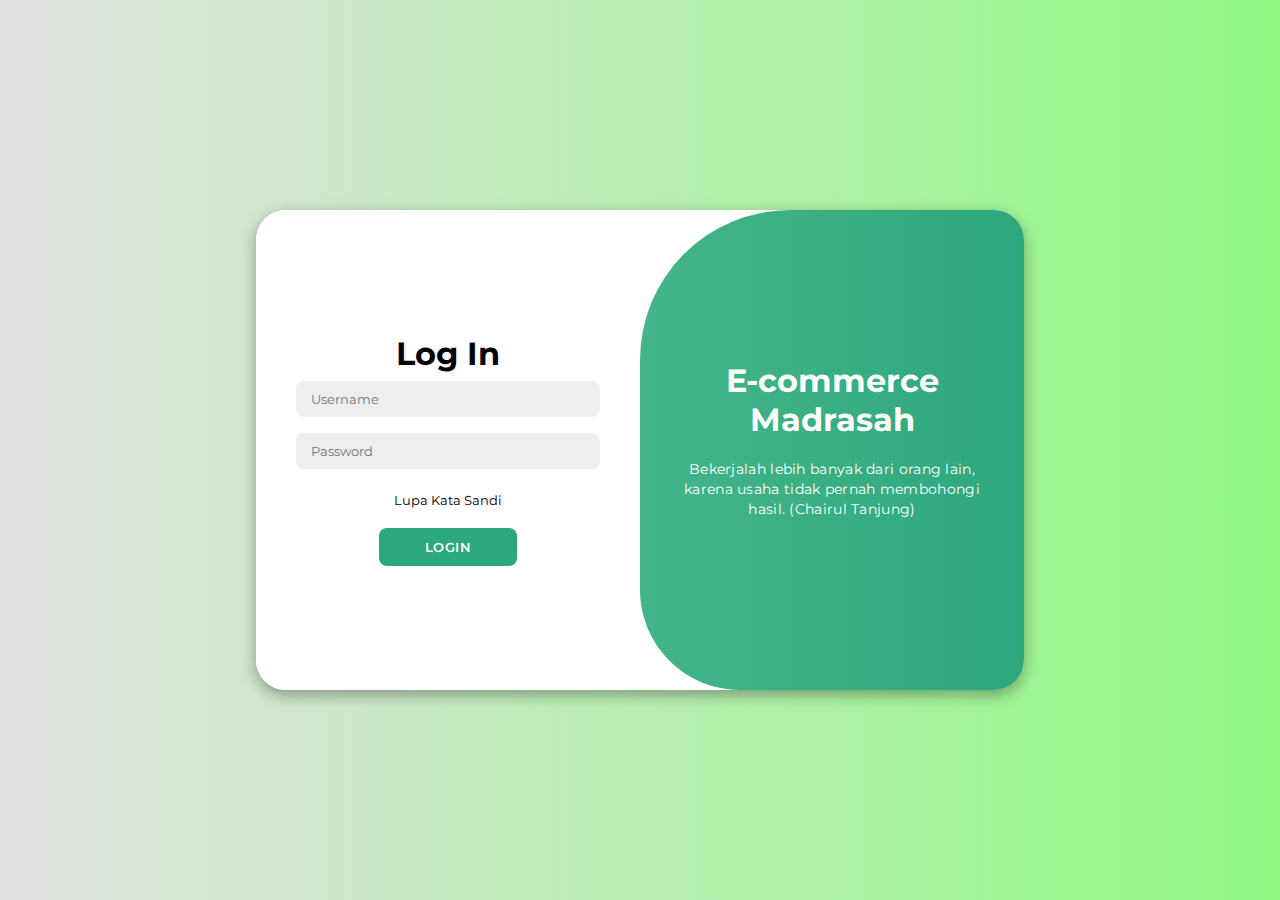
<file: loginn/index.html>
<!DOCTYPE html>
    <html lang="en">

    <head>
        <meta charset="UTF-8">
        <meta name="viewport" content="width=device-width, initial-scale=1.0">
        <link rel="stylesheet" href="https://cdnjs.cloudflare.com/ajax/libs/font-awesome/6.4.2/css/all.min.css">
        <link rel="stylesheet" href="style.css">
        <title>Login|Up</title>
    </head>

    <body>

        <div class="container" id="container">
            <div class="form-container sign-in">
                <form>
                    <h1>Log In</h1>
                    <input type="text" placeholder="Username">
                    <input type="password" placeholder="Password">
                    <a href="forgot.html">Lupa Kata Sandi </a>
                    <button><a href="/DashboardUP/dashboard.html">Login</a></button>
                </form>
            </div>
            <div class="toggle-container">
                <div class="toggle">
                    <div class="toggle-panel toggle-right">
                        <h1>E-commerce Madrasah</h1>
                        <p>Bekerjalah lebih banyak dari orang lain, karena usaha tidak pernah membohongi hasil. (Chairul Tanjung)</p>
                    </div>
                </div>
            </div>
        </div>

        <script src="script.js"></script>
    </body>

    </html>
</file>
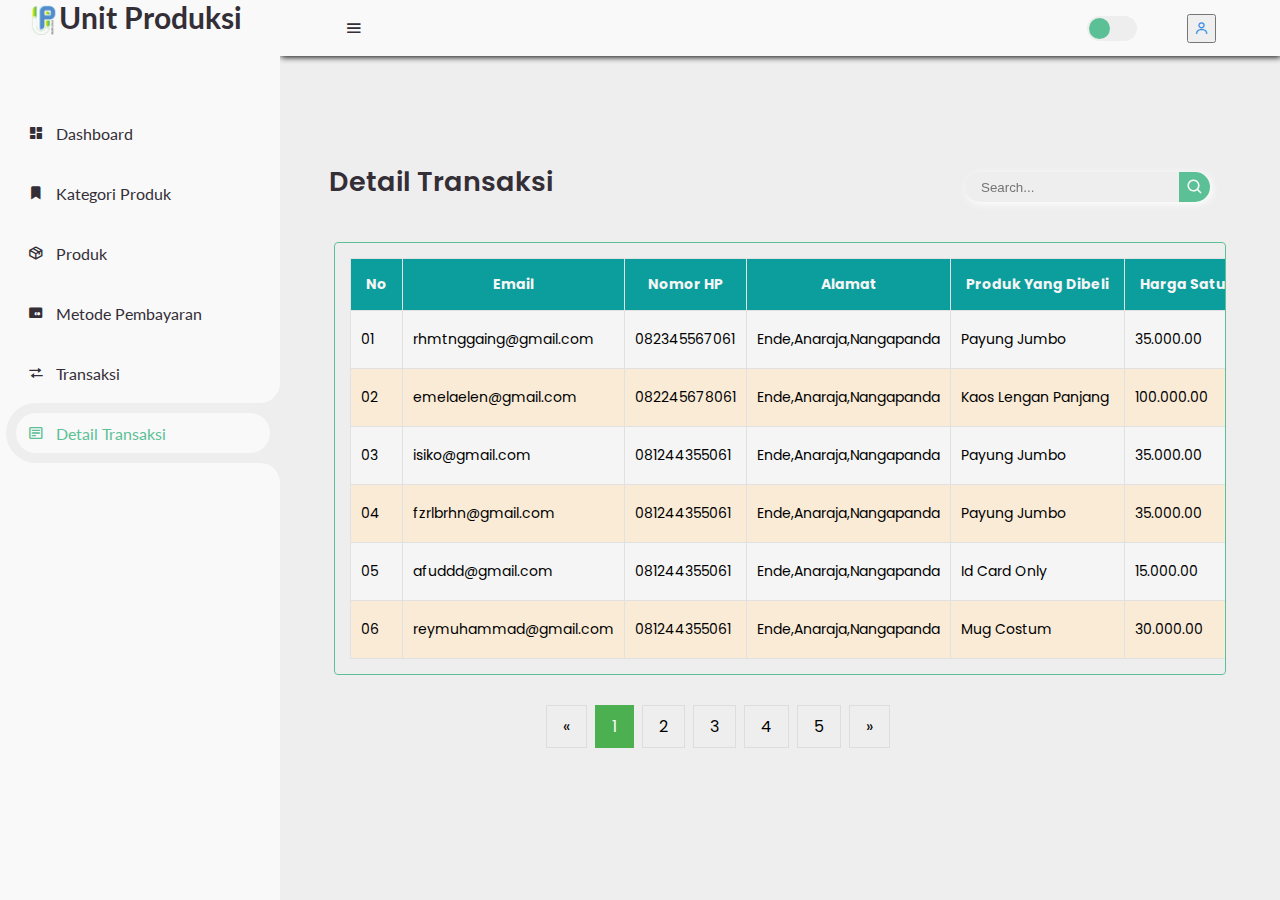
<file: detail/detail.html>
<!DOCTYPE html>
<html lang="en">
<head>
	<meta charset="UTF-8">
	<meta name="viewport" content="width=device-width, initial-scale=1.0">

	<!-- Boxicons -->
	<link href='https://unpkg.com/boxicons@2.0.9/css/boxicons.min.css' rel='stylesheet'>
	<!-- My CSS -->
	<link rel="stylesheet" href="detail.css">

	<title>Detail Transaksi</title>
</head>
<body>


	<!-- SIDEBAR -->
	<section id="sidebar">
		<a href="#" class="brand">
			<img src="/foto/Untitled-1-01-removebg-preview-removebg-preview.png" height="30px" width="30px" alt="">
			
			<span class="text">Unit Produksi</span>
		</a>
		<ul class="side-menu top">
			<li>
				<a href="/DashboardUP/dashboard.html">
					<i class='bx bxs-dashboard' ></i>
					<span class="text">Dashboard</span>
				</a>
			</li>
            <li>
				<a href="/kategori/kategori.html">
					<i class='bx bxs-bookmark-star'></i>
					<span class="text">Kategori Produk</span>
				</a>
			</li>
             <li>
				<a href="/Produk/produk.html">
					<i class='bx bx-package'></i>
					<span class="text">Produk</span>
				</a>
            </li>
			<li>
				<a href="/metode/metode.html">
					<i class='bx bxs-credit-card-alt'></i>
					<span class="text">Metode Pembayaran</span>
				</a>
			</li>
			   
                <li>                               
				<a href="/transaksi/transaksi.html">
					<i class='bx bx-transfer'></i>
                    <span class="text">Transaksi</span>
				</a>
            </li>
			
			<li class="active">                                  
				<a href="/detail/detail.html">
					<i class='bx bx-detail'></i>
                    <span class="text">Detail Transaksi</span>
				</a>
			</li>
		</ul>
	</section>
	<!-- SIDEBAR -->



	<!-- CONTENT -->
	<section id="content">
		<!-- NAVBAR -->
		<nav>
			<i class='bx bx-menu' ></i>
			
			<form action="#">
				<!-- <div class="form-input">
					<input type="search" placeholder="Search...">
					<button type="submit" class="search-btn"><i class='bx bx-search' ></i></button>
				</div> -->
			</form>
			<input type="checkbox" id="switch-mode" hidden>
			<label for="switch-mode" class="switch-mode"></label>
			
              
			 <!-- <div>
				<img src="/foto/profil.jpg" class="user-pic">
				<div class="sub-menu-wrap" >
					<div class="sub-menu">
						<div class="user-info">
							<img src="/foto/profil.jpg">
							<h1>Spider Man</h1>
						</div>
						<hr>
                       <div>
                        <a href="#" class="sub-menu-link"> 
							<i class='bx bx-user'></i>
							<p>Edite Profile</p>
							<span>></span>
						</a>


						<a href="#" class="sub-menu-link">
							<i class='bx bx-exit'></i>
							<p>Logout</p>
							<span>></span>
						</a>
                       </div>
				  </div>
			 </div>  -->
			 <div>

				<button class="profil-btn" id="myBtn">
					<i class='bx bx-user'></i>
					<!-- <h3>Profile</h3> -->
				</button>

			</div>
			  

<!-- The Modal -->
<div id="myModal" class="modal">

<!-- Modal content -->
<div class="modal-content">
<span class="close">&times;</span>
<i class='bx bxs-user'> <a href="/update/updateprofil.html">Edit Profil</a></i>
<i class='bx bxs-user-plus'> <a href="/DashboardUP/newadmin/new.html">New Admin</a></i>
<i class='bx bxs-log-in'> <a href="#">Logout</a></i>
</div>

</div>

<script>
// Get the modal
var modal = document.getElementById("myModal");

// Get the button that opens the modal
var btn = document.getElementById("myBtn");

// Get the <span> element that closes the modal
var span = document.getElementsByClassName("close")[0];

// When the user clicks the button, open the modal 
btn.onclick = function() {
modal.style.display = "block";
}

// When the user clicks on <span> (x), close the modal
span.onclick = function() {
modal.style.display = "none";
}

// When the user clicks anywhere outside of the modal, close it
window.onclick = function(event) {
if (event.target == modal) {
modal.style.display = "none";
}
}
</script>

		 </div> 

			
		  
		</nav>
		<!-- NAVBAR -->

		<!-- MAIN -->
		<main>
			<div class="head-title">
				<div class="left">
					<h1>Detail Transaksi</h1> 
				</div>
				
                <form action="#">
					<div class="form-input">
						<input type="search" placeholder="Search...">
						<button type="submit" class="search-btn"><i class='bx bx-search' ></i></button>
					</div>
				</form>


			</div>
			<div class="table-responsive">
				<table>
					<thead>
						<tr>
							<th>No</th>
							<th>Email</th>
							<th>Nomor HP</th>
							<th>Alamat</th>
							<th>Produk Yang Dibeli</th>
							<th>Harga Satuan</th>
							<th>Jumlah</th>
							<th>Metode Pembayaran</th>
							<th>Nomor Rekening</th>
							<th>Nama Pemilik Rekening</th>
							<th>Informasi Kartu Rekening</th>
							<th>Modul Konfirmasi</th>
							
						</tr>
					</thead>
					<tbody>
						<tr>
							<td>01</td>
							<td>rhmtnggaing@gmail.com</td>
							<td>082345567061</td>
							<td>Ende,Anaraja,Nangapanda</td>
							<td>Payung Jumbo</td>
							<td>35.000.00</td>
							<td>1 Pcs</td>
							<td>Bank BRI</td>
							<td>1234596626579</td>
							<td>Rahmat Nggaing</td>
							<td>
								<span class="action_btn">
									<br>
									<a href="#">Gagal</a>
								</span>
							</td>
							<td>
								<span class="action_btnn">
									<a href="#">Detail</a>
									<a href="#">Gagal</a>
								</span>
							</td>
							
						</tr>

						<tr>
							<td>02</td>
							<td>emelaelen@gmail.com</td>
							<td>082245678061</td>
							<td>Ende,Anaraja,Nangapanda</td>
							<td>Kaos Lengan Panjang</td>
							<td>100.000.00</td>
							<td>1 Pcs</td>
							<td>Bank BRI</td>
							<td>1234596626579</td>
							<td>Abi Likur</td>
							<td>
								<span class="action_btn">
									<a href="#">Sukses</a>	
								</span>
							</td>

							<td>
								<span class="action_bton">
									<a href="#">Detail</a>
									<a href="#">Sukses</a>
								</span>
							</td>
							
							</td>
						</tr>
                        
						<tr>
							<td>03</td>
							<td>isiko@gmail.com</td>
							<td>081244355061</td>
							<td>Ende,Anaraja,Nangapanda</td>
							<td>Payung Jumbo</td>
							<td>35.000.00</td>
							<td>1 Pcs</td>
							<td>Bank BRI</td>
							<td>1234596626579</td>
							<td>Ishak Isko</td>
							<td>
								<span class="action_btn">
									<br>
									<a href="#">Gagal</a>									
								</span>
							</td>

							<td>
								<span class="action_btnn">
									<a href="#">Detail</a>
									<a href="#">Gagal</a>
								</span>
							</td>
							
						</tr>
						<tr>
							<td>04</td>
							<td>fzrlbrhn@gmail.com</td>
							<td>081244355061</td>
							<td>Ende,Anaraja,Nangapanda</td>
							<td>Payung Jumbo</td>
							<td>35.000.00</td>
							<td>1 Pcs</td>
							<td>Bank BRI</td>
							<td>1234596626579</td>
							<td>Fazrul Burhan</td>
							<td>
								<span class="action_btn">
									<a href="#">Sukses</a>									
								</span>
							</td>

							<td>
								<span class="action_bton">
									<a href="#">Detail</a>
									<a href="#">Sukses</a>
								</span>
							</td>
							
						</tr>

						<tr>
							<td>05</td>
							<td>afuddd@gmail.com</td>
							<td>081244355061</td>
							<td>Ende,Anaraja,Nangapanda</td>
							<td>Id Card Only</td>
							<td>15.000.00</td>
							<td>1 Pcs</td>
							<td>Bank BRI</td>
							<td>1234596626579</td>
							<td>Al-Mahfud</td>
							<td>
								<span class="action_btn">
									<br>
									<a href="#">Gagal</a>								
								</span>
							</td>

							<td>
								<span class="action_btnn">
									<a href="#">Detail</a>
									<a href="#">Gagal</a>
								</span>
							</td>
							
						</tr>

						<tr>
							<td>06</td>
							<td>reymuhammad@gmail.com</td>
							<td>081244355061</td>
							<td>Ende,Anaraja,Nangapanda</td>
							<td>Mug Costum</td>
							<td>30.000.00</td>
							<td>5 Pcs</td>
							<td>Bank BRI</td>
							<td>1234596626579</td>
							<td>Mirza</td>
							<td>
								<span class="action_btn">
									<a href="#">Sukses</a>								
								</span>
							</td>
							
							<td>
								<span class="action_bton">
									<a href="#">Detail</a>
									<a href="#">Sukses</a>
								</span>
							</td>
							
						</tr>
						
					</tbody>
				</table>
				
			</div>
			
			</div>
			<div class="pagenation">
				<a href="#">&laquo;</a>
				<a href="#"class="active">1</a>
				<a href="#">2</a>
				<a href="#">3</a>
				<a href="#">4</a>
                <a href="#">5</a>
				<a href="#">&raquo;</a>
			</div>
		</main>
		<!-- MAIN -->
	</section>
	<!-- CONTENT -->
	  

	<script src="detail.js"></script>
	<!-- <script>
		let submenu = document.getElementById("sub-menu-wrap");
		function togglemenu(){
			submenu.classList.toggle("open-menu");
		}
	</script>	 -->
</body>
</html>
</file>
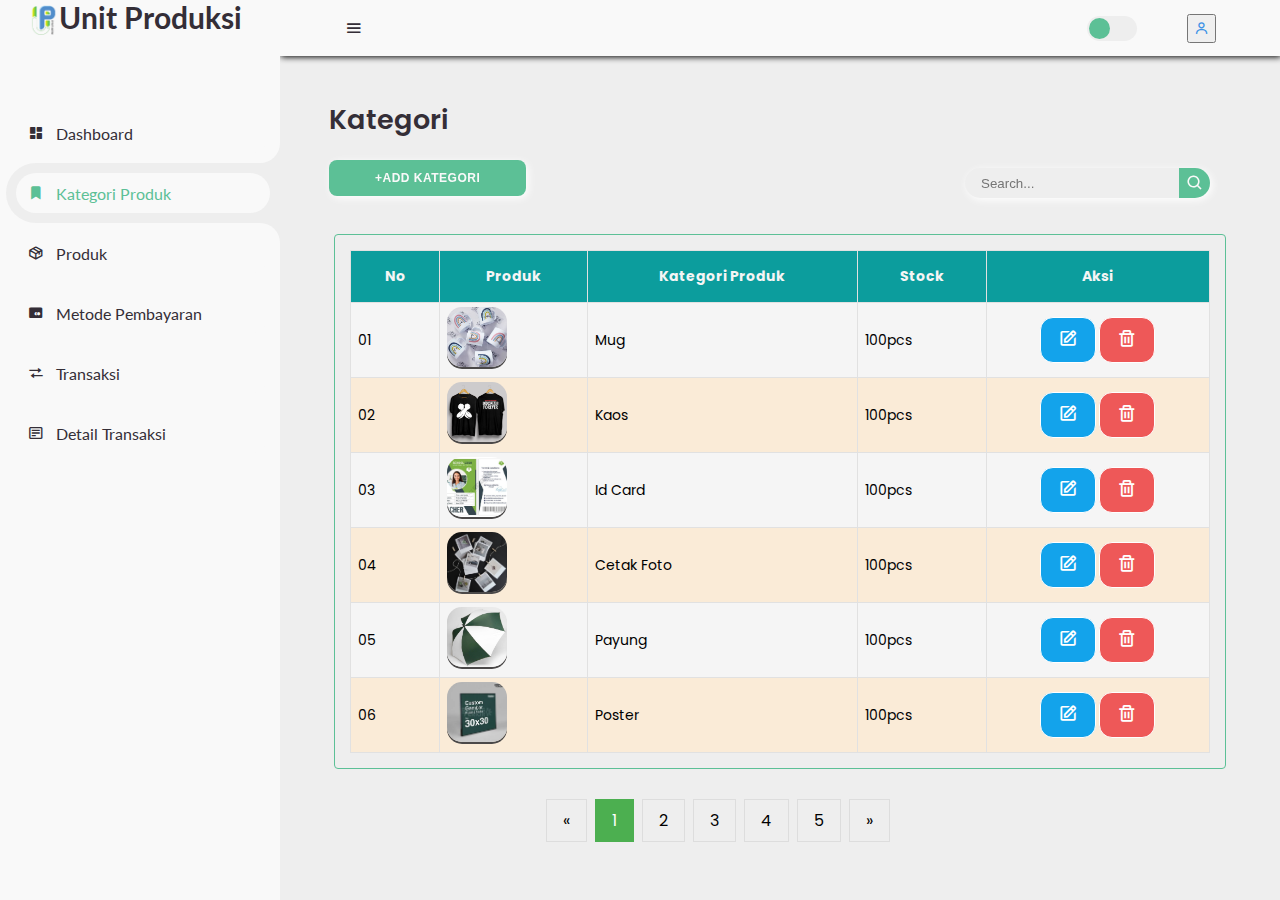
<file: kategori/kategori.html>
<!DOCTYPE html>
<html lang="en">
<head>
	<meta charset="UTF-8">
	<meta name="viewport" content="width=device-width, initial-scale=1.0">

	<!-- Boxicons -->
	<link href='https://unpkg.com/boxicons@2.0.9/css/boxicons.min.css' rel='stylesheet'>
	<!-- My CSS -->
	<link rel="stylesheet" href="kategori.css">

	<title>Kategori</title>
</head>
<body>


	<!-- SIDEBAR -->
	<section id="sidebar">
		<a href="#" class="brand">
			<img src="/foto/Untitled-1-01-removebg-preview-removebg-preview.png" height="30px" width="30px" alt="">
			
			<span class="text">Unit Produksi</span>
		</a>
		<ul class="side-menu top">
			<li>
				<a href="/DashboardUP/dashboard.html">
					<i class='bx bxs-dashboard' ></i>
					<span class="text">Dashboard</span>
				</a>
			</li>
			<li class="active">
				<a href="/kategori/kategori.html">
					<i class='bx bxs-bookmark-star'></i>
					<span class="text">Kategori Produk</span>
				</a>
			</li>
			<li>
				<a href="/Produk/produk.html">
					<i class='bx bx-package'></i>
					<span class="text">Produk</span>
				</a>
			</li>
			<li>
				<a href="/metode/metode.html">
					<i class='bx bxs-credit-card-alt'></i>
					<span class="text">Metode Pembayaran</span>
				</a>
			</li>
			<li>                                  
				<a href="/transaksi/transaksi.html">
					<i class='bx bx-transfer'></i>
                    <span class="text">Transaksi</span>
				</a>
			</li>
			<li>                                  
				<a href="/detail/detail.html">
					<i class='bx bx-detail'></i>
                    <span class="text">Detail Transaksi</span>
				</a>
			</li>
		</ul>
	</section>
	<!-- SIDEBAR -->



	<!-- CONTENT -->
	<section id="content">
		<!-- NAVBAR -->
		<nav>
			<i class='bx bx-menu' ></i>
			
			<form action="#">
				<!-- <div class="form-input">
					<input type="search" placeholder="Search...">
					<button type="submit" class="search-btn"><i class='bx bx-search' ></i></button>
				</div> -->
			</form>
			<input type="checkbox" id="switch-mode" hidden>
			<label for="switch-mode" class="switch-mode"></label>
			
              
			 <!-- <div>
				<img src="/foto/profil.jpg" class="user-pic">
				<div class="sub-menu-wrap" >
					<div class="sub-menu">
						<div class="user-info">
							<img src="/foto/profil.jpg">
							<h1>Spider Man</h1>
						</div>
						<hr>
                       <div>
                        <a href="#" class="sub-menu-link"> 
							<i class='bx bx-user'></i>
							<p>Edite Profile</p>
							<span>></span>
						</a>


						<a href="#" class="sub-menu-link">
							<i class='bx bx-exit'></i>
							<p>Logout</p>
							<span>></span>
						</a>
                       </div>
				  </div>
			 </div>  -->
			 <div>

				<button class="profil-btn" id="myBtn">
					<i class='bx bx-user'></i>
					<!-- <h3>Profile</h3> -->
				</button>

			</div>
			  

<!-- The Modal -->
<div id="myModal" class="modal">

<!-- Modal content -->
<div class="modal-content">
<span class="close">&times;</span>
<i class='bx bxs-user'> <a href="/update/updateprofil.html">Edit Profil</a></i>
<i class='bx bxs-user-plus'> <a href="/newadmin/new.html">New Admin</a></i>
<i class='bx bxs-log-in'> <a href="#">Logout</a></i>
</div>

</div>

<script>
// Get the modal
var modal = document.getElementById("myModal");

// Get the button that opens the modal
var btn = document.getElementById("myBtn");

// Get the <span> element that closes the modal
var span = document.getElementsByClassName("close")[0];

// When the user clicks the button, open the modal 
btn.onclick = function() {
modal.style.display = "block";
}

// When the user clicks on <span> (x), close the modal
span.onclick = function() {
modal.style.display = "none";
}

// When the user clicks anywhere outside of the modal, close it
window.onclick = function(event) {
if (event.target == modal) {
modal.style.display = "none";
}
}
</script>

		 </div> 

			
		  
		</nav>
		<!-- NAVBAR -->

		<!-- MAIN -->
		<main>
			
			<div class="head-title">
				<div class="left">
					<h1>Kategori</h1>
					<ul class="breadcrumb">
						<li>
							<!-- <a class="active" href="#">+Add Kategori</a> -->
							 <button><a href="#">+Add Kategori</a></button>
						</li>
					</ul>
				</div>
				
				<form action="#">
					<div class="form-input">
						<input type="search" placeholder="Search...">
						<button type="submit" class="search-btn"><i class='bx bx-search' ></i></button>
					</div>
				</form>
				
			</div>

			<div class="table-responsive">
				<table>
					<thead>
						<tr>
							<th>No</th>
							<th>Produk</th>
							<th>Kategori Produk</th>
							<th>Stock</th>
							<th>Aksi</th>
						</tr>
					</thead>
					<tbody>
						<tr>
							<td>01</td>
							<td><img src="/foto/mug.jpg" alt=""></td>
							<td>Mug</td>
							<td>100pcs</td>
							<td>
								<span class="action_btn">
									<a href="#"><i class='bx bx-edit'></i></a>
									<a href="#"><i class='bx bx-trash' ></i></a>
								</span>
							</td>
						</tr>

						<tr>
							<td>02</td>
							<td><img src="/foto/kaos.jpg" alt=""></td>
							<td>Kaos</td>
							<td>100pcs</td>
							<td>
								<span class="action_btn">
									<a href="#"><i class='bx bx-edit'></i></a>
									<a href="#"><i class='bx bx-trash' ></i></a>
								</span>
							</td>
						</tr>

						<tr>
							<td>03</td>
							<td><img src="/foto/id.jpg" alt=""></td>
							<td>Id Card</td>
							<td>100pcs</td>
							<td>
								<span class="action_btn">
									<a href="#"><i class='bx bx-edit'></i></a>
									<a href="#"><i class='bx bx-trash' ></i></a>
								</span>
							</td>
						</tr>
                        
						<tr>
							<td>04</td>
							<td><img src="/foto/cetak.jpg" alt=""></td>
							<td>Cetak Foto</td>
							<td>100pcs</td>
							<td>
								<span class="action_btn">
									<a href="#"><i class='bx bx-edit'></i></a>
									<a href="#"><i class='bx bx-trash' ></i></a>
								</span>
							</td>
						</tr>

						<tr>
							<td>05</td>
							<td><img src="/foto/payung.jpg" alt=""></td>
							<td>Payung</td>
							<td>100pcs</td>
							<td>
								<span class="action_btn">
									<a href="#"><i class='bx bx-edit'></i></a>
									<a href="#"><i class='bx bx-trash' ></i></a>
								</span>
							</td>
						</tr>

						<tr>
							<td>06</td>
							<td><img src="/foto/poster.jpg" alt=""></td>
							<td>Poster</td>
							<td>100pcs</td>
							<td>
								<span class="action_btn">
									<a href="#"><i class='bx bx-edit'></i></a>
									<a href="#"><i class='bx bx-trash' ></i></a>
								</span>
							</td>
						</tr>

						
					</tbody>
				</table>
			</div>

			

	  
				</div>
			</div>
			<div class="pagenation">
				<a href="#">&laquo;</a>
				<a href="#"class="active">1</a>
				<a href="#">2</a>
				<a href="#">3</a>
				<a href="#">4</a>
                <a href="#">5</a>
				<a href="#">&raquo;</a>
			</div>
		</main>
		<!-- MAIN -->
	</section>
	<!-- CONTENT -->
	  

	<script src="kategori.js"></script>
	
</body>
</html>
</file>
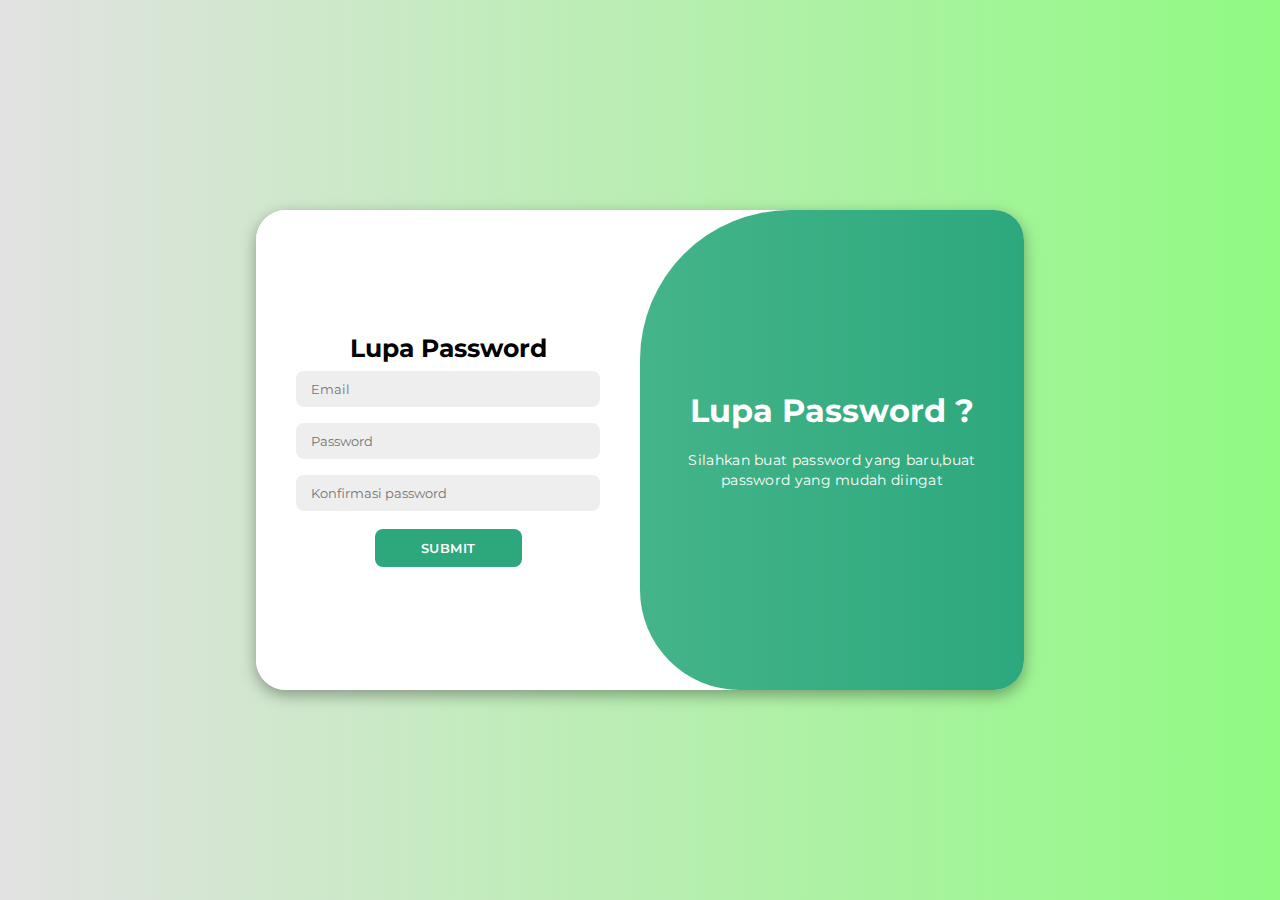
<file: loginn/forgot.html>
<!DOCTYPE html>
<html lang="en">
<head>
    <meta charset="UTF-8">
    <meta name="viewport" content="width=device-width, initial-scale=1.0">
    <link rel="stylesheet" href="forgot.css">
    <title>Lupa Password ?</title>
</head>
<body>
    <div class="container" id="container">
        <div class="form-container sign-in">
            <form>
                <h1>Lupa Password</h1>
                <input type="text" placeholder="Email">
                <input type="password" placeholder="Password">
                <input type="password" placeholder="Konfirmasi password">
                <button> <a href="/DashboardUP/dashboard.html">SUBMIT</a></button>
            </form>
        </div>
        <div class="toggle-container">
            <div class="toggle">   
                <div class="toggle-panel toggle-right">
                    <h1>Lupa Password ?</h1>
                    <p>Silahkan buat password yang baru,buat password yang mudah diingat</p>
                </div>
            </div>
        </div>
    </div>

</body>
</html>
</file>
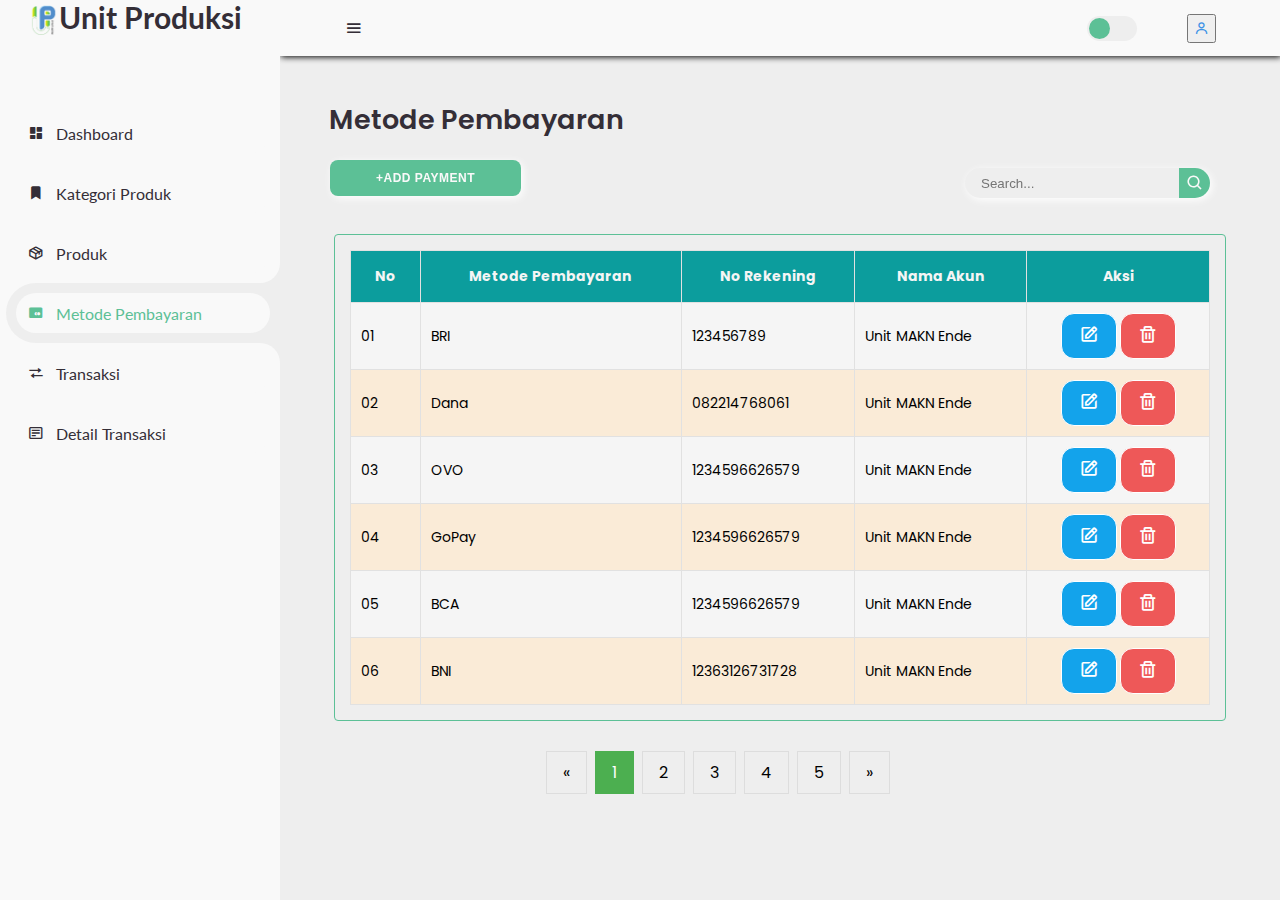
<file: metode/metode.html>
<!DOCTYPE html>
<html lang="en">
<head>
	<meta charset="UTF-8">
	<meta name="viewport" content="width=device-width, initial-scale=1.0">

	<!-- Boxicons -->
	<link href='https://unpkg.com/boxicons@2.0.9/css/boxicons.min.css' rel='stylesheet'>
	<!-- My CSS -->
	<link rel="stylesheet" href="metode.css">

	<title>Metode</title>
</head>
<body>


	<!-- SIDEBAR -->
	<section id="sidebar">
		<a href="#" class="brand">
			<img src="/foto/Untitled-1-01-removebg-preview-removebg-preview.png" height="30px" width="30px" alt="">
			
			<span class="text">Unit Produksi</span>
		</a>
		<ul class="side-menu top">
			<li>
				<a href="/DashboardUP/dashboard.html">
					<i class='bx bxs-dashboard' ></i>
					<span class="text">Dashboard</span>
				</a>
			</li>
            <li>
				<a href="/kategori/kategori.html">
					<i class='bx bxs-bookmark-star'></i>
					<span class="text">Kategori Produk</span>
				</a>
			</li>
            <li>
				<a href="/Produk/produk.html">
					<i class='bx bx-package'></i>
					<span class="text">Produk</span>
				</a>
            </li>
                <li class="active">
				<a href="/metode/metode.html">
					<i class='bx bxs-credit-card-alt'></i>
					<span class="text">Metode Pembayaran</span>
				</a>
                </li>
			<li>                                  
				<a href="/transaksi/transaksi.html">
					<i class='bx bx-transfer'></i>
                    <span class="text">Transaksi</span>
				</a>
			</li>
			<li>                                  
				<a href="/detail/detail.html">
					<i class='bx bx-detail'></i>
                    <span class="text">Detail Transaksi</span>
				</a>
			</li>
		</ul>
	</section>
	<!-- SIDEBAR -->



	<!-- CONTENT -->
	<section id="content">
		<!-- NAVBAR -->
		<nav>
			<i class='bx bx-menu' ></i>
			
			<form action="#">
				<!-- <div class="form-input">
					<input type="search" placeholder="Search...">
					<button type="submit" class="search-btn"><i class='bx bx-search' ></i></button>
				</div> -->
			</form>
			<input type="checkbox" id="switch-mode" hidden>
			<label for="switch-mode" class="switch-mode"></label>
			
              
			 <!-- <div>
				<img src="/foto/profil.jpg" class="user-pic">
				<div class="sub-menu-wrap" >
					<div class="sub-menu">
						<div class="user-info">
							<img src="/foto/profil.jpg">
							<h1>Spider Man</h1>
						</div>
						<hr>
                       <div>
                        <a href="#" class="sub-menu-link"> 
							<i class='bx bx-user'></i>
							<p>Edite Profile</p>
							<span>></span>
						</a>


						<a href="#" class="sub-menu-link">
							<i class='bx bx-exit'></i>
							<p>Logout</p>
							<span>></span>
						</a>
                       </div>
				  </div>
			 </div>  -->

			 <div>

				<button class="profil-btn" id="myBtn">
					<i class='bx bx-user'></i>
					<!-- <h3>Profile</h3> -->
				</button>

			</div>
			  

<!-- The Modal -->
<div id="myModal" class="modal">

<!-- Modal content -->
<div class="modal-content">
<span class="close">&times;</span>
<i class='bx bxs-user'> <a href="/update/updateprofil.html">Edit Profil</a></i>
<i class='bx bxs-user-plus'> <a href="/DashboardUP/newadmin/new.html">New Admin</a></i>
<i class='bx bxs-log-in'> <a href="#">Logout</a></i>
</div>

</div>

<script>
// Get the modal
var modal = document.getElementById("myModal");

// Get the button that opens the modal
var btn = document.getElementById("myBtn");

// Get the <span> element that closes the modal
var span = document.getElementsByClassName("close")[0];

// When the user clicks the button, open the modal 
btn.onclick = function() {
modal.style.display = "block";
}

// When the user clicks on <span> (x), close the modal
span.onclick = function() {
modal.style.display = "none";
}

// When the user clicks anywhere outside of the modal, close it
window.onclick = function(event) {
if (event.target == modal) {
modal.style.display = "none";
}
}
</script>

		 </div> 


			
		  
		</nav>
		<!-- NAVBAR -->

		<!-- MAIN -->
		<main>
			<div class="head-title">
				<div class="left">
					<h1>Metode Pembayaran</h1>
					<ul class="breadcrumb">
						<li>
							<li>
								 <button><a href="#">+Add Payment</a></button>
							</li>
						</li>
					</ul>
				</div>
				
                <form action="#">
					<div class="form-input">
						<input type="search" placeholder="Search...">
						<button type="submit" class="search-btn"><i class='bx bx-search' ></i></button>
					</div>
				</form>


			</div>
			<div class="table-responsive">
				<table>
					<thead>
						<tr>
							<th>No</th>
							<th>Metode Pembayaran</th>
							<th>No Rekening</th>
							<th>Nama Akun</th>
							<th>Aksi</th>
						</tr>
					</thead>
					<tbody>
						<tr>
							<td>01</td>
							<td>BRI</td>
							<td>123456789</td>
							<td>Unit MAKN Ende</td>
							<td>
								<span class="action_btn">
									<a href="#"><i class='bx bx-edit'></i></a>
									<a href="#"><i class='bx bx-trash' ></i></a>
								</span>
							</td>
						</tr>

						<tr>
							<td>02</td>
							<td>Dana</td>
							<td>082214768061</td>
							<td>Unit MAKN Ende</td>
							<td>
								<span class="action_btn">
									<a href="#"><i class='bx bx-edit'></i></a>
									<a href="#"><i class='bx bx-trash' ></i></a>
								</span>
							</td>
						</tr>

						<tr>
							<td>03</td>
							<td>OVO</td>
							<td>1234596626579</td>
							<td>Unit MAKN Ende</td>
							<td>
								<span class="action_btn">
									<a href="#"><i class='bx bx-edit'></i></a>
									<a href="#"><i class='bx bx-trash' ></i></a>
								</span>
							</td>
						</tr>
                        
						<tr>
							<td>04</td>
							<td>GoPay</td>
							<td>1234596626579</td>
							<td>Unit MAKN Ende</td>
							<td>
								<span class="action_btn">
									<a href="#"><i class='bx bx-edit'></i></a>
									<a href="#"><i class='bx bx-trash' ></i></a>
								</span>
							</td>
						</tr>

						<tr>
							<td>05</td>
							<td>BCA</td>
							<td>1234596626579</td>
							<td>Unit MAKN Ende</td>
							<td>
								<span class="action_btn">
									<a href="#"><i class='bx bx-edit'></i></a>
									<a href="#"><i class='bx bx-trash' ></i></a>
								</span>
							</td>
						</tr>

						<tr>
							<td>06</td>
							<td>BNI</td>
							<td>12363126731728</td>
							<td>Unit MAKN Ende</td>
							<td>
								<span class="action_btn">
									<a href="#"><i class='bx bx-edit'></i></a>
									<a href="#"><i class='bx bx-trash' ></i></a>
								</span>
							</td>
						</tr>

						
					</tbody>
				</table>
			</div>
			
			</div>
			<div class="pagenation">
				<a href="#">&laquo;</a>
				<a href="#"class="active">1</a>
				<a href="#">2</a>
				<a href="#">3</a>
				<a href="#">4</a>
                <a href="#">5</a>
				<a href="#">&raquo;</a>
			</div>
		</main>
		<!-- MAIN -->
	</section>
	<!-- CONTENT -->
	  

	<script src="metode.js"></script>
	<!-- <script>
		let submenu = document.getElementById("sub-menu-wrap");
		function togglemenu(){
			submenu.classList.toggle("open-menu");
		}
	</script>	 -->
</body>
</html>
</file>
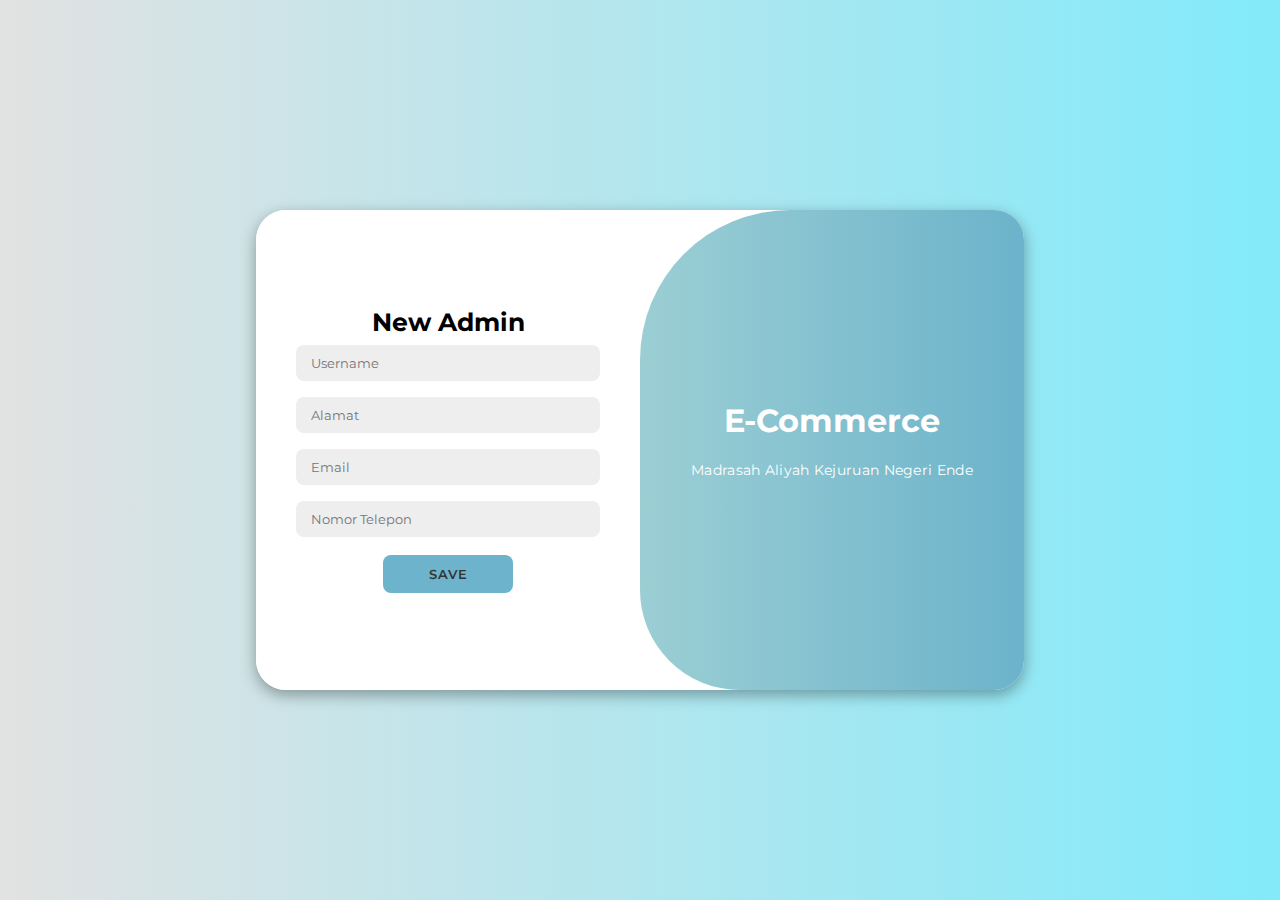
<file: newadmin/new.html>
<!DOCTYPE html>
<html lang="en">
<head>
    <meta charset="UTF-8">
    <meta name="viewport" content="width=device-width, initial-scale=1.0">
    <link rel="stylesheet" href="new.css">
    <title>New | Admin</title>
</head>
<body>
    <div class="container" id="container">
        <div class="form-container sign-in">
            <form>
                <h1>New Admin</h1>
                <input type="text" placeholder="Username">
                <input type="addres" placeholder="Alamat">
                <input type="email" placeholder="Email">
                <input type="text" placeholder="Nomor Telepon">
                <button> <a href="/DashboardUP/dashboard.html">Save</a></button>
            </form>
        </div>
        <div class="toggle-container">
            <div class="toggle">   
                <div class="toggle-panel toggle-right">
                    <h1>E-Commerce</h1>
                    <p>Madrasah Aliyah Kejuruan Negeri Ende</p>
                </div>
            </div>
        </div>
    </div>

</body>
</html>
</file>
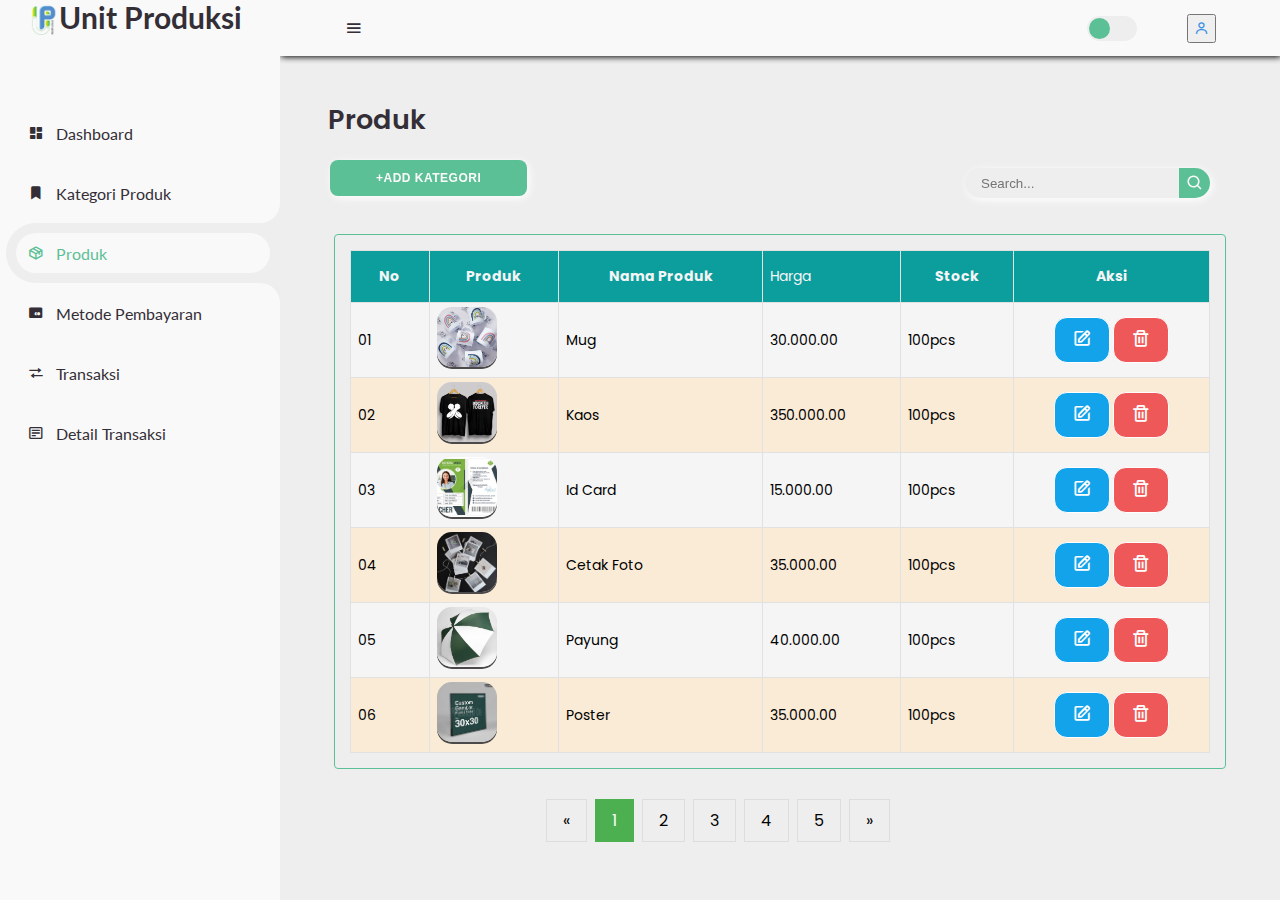
<file: Produk/produk.html>
<!DOCTYPE html>
<html lang="en">
<head>
	<meta charset="UTF-8">
	<meta name="viewport" content="width=device-width, initial-scale=1.0">

	<!-- Boxicons -->
	<link href='https://unpkg.com/boxicons@2.0.9/css/boxicons.min.css' rel='stylesheet'>
	<!-- My CSS -->
	<link rel="stylesheet" href="produk.css">

	<title>Produk</title>
</head>
<body>


	<!-- SIDEBAR -->
	<section id="sidebar">
		<a href="#" class="brand">
			<img src="/foto/Untitled-1-01-removebg-preview-removebg-preview.png" height="30px" width="30px" alt="">
			
			<span class="text">Unit Produksi</span>
		</a>
		<ul class="side-menu top">
			<li>
				<a href="/DashboardUP/dashboard.html">
					<i class='bx bxs-dashboard' ></i>
					<span class="text">Dashboard</span>
				</a>
			</li>
            <li>
				<a href="/kategori/kategori.html">
					<i class='bx bxs-bookmark-star'></i>
					<span class="text">Kategori Produk</span>
				</a>
			</li>
            <li class="active">
				<a href="/Produk/produk.html">
					<i class='bx bx-package'></i>
					<span class="text">Produk</span>
				</a>
            </li>
			<li>
				<a href="/metode/metode.html">
					<i class='bx bxs-credit-card-alt'></i>
					<span class="text">Metode Pembayaran</span>
				</a>
			</li>
			<li>                                  
				<a href="/transaksi/transaksi.html">
					<i class='bx bx-transfer'></i>
                    <span class="text">Transaksi</span>
				</a>
			</li>
			<li>                                  
				<a href="/detail/detail.html">
					<i class='bx bx-detail'></i>
                    <span class="text">Detail Transaksi</span>
				</a>
			</li>
		</ul>
	</section>
	<!-- SIDEBAR -->



	<!-- CONTENT -->
	<section id="content">
		<!-- NAVBAR -->
		<nav>
			<i class='bx bx-menu' ></i>
			
			<form action="#">
				<!-- <div class="form-input">
					<input type="search" placeholder="Search...">
					<button type="submit" class="search-btn"><i class='bx bx-search' ></i></button>
				</div> -->
			</form>
			<input type="checkbox" id="switch-mode" hidden>
			<label for="switch-mode" class="switch-mode"></label>
			
			 <div>

				<button class="profil-btn" id="myBtn">
					<i class='bx bx-user'></i>
					<!-- <h3>Profile</h3> -->
				</button>

			</div>
			  

<!-- The Modal -->
<div id="myModal" class="modal">

<!-- Modal content -->
<div class="modal-content">
<span class="close">&times;</span>
<i class='bx bxs-user'> <a href="/update/updateprofil.html">Edit Profil</a></i>
<i class='bx bxs-user-plus'> <a href="/DashboardUP/newadmin/new.html">New Admin</a></i>
<i class='bx bxs-log-in'> <a href="#">Logout</a></i>
</div>

</div>

<script>
// Get the modal
var modal = document.getElementById("myModal");

// Get the button that opens the modal
var btn = document.getElementById("myBtn");

// Get the <span> element that closes the modal
var span = document.getElementsByClassName("close")[0];

// When the user clicks the button, open the modal 
btn.onclick = function() {
modal.style.display = "block";
}

// When the user clicks on <span> (x), close the modal
span.onclick = function() {
modal.style.display = "none";
}

// When the user clicks anywhere outside of the modal, close it
window.onclick = function(event) {
if (event.target == modal) {
modal.style.display = "none";
}
}
</script>

		 </div> 

			
		  
		</nav>
		<!-- NAVBAR -->

		<!-- MAIN -->
		<main>
			<div class="head-title">
				<div class="left">
					<h1>Produk</h1>
					<ul class="breadcrumb">
						<li>
							<li>
								 <button><a href="#">+Add Kategori</a></button>
							</li>
						</li>
					</ul>
				</div>
				
                <form action="#">
					<div class="form-input">
						<input type="search" placeholder="Search...">
						<button type="submit" class="search-btn"><i class='bx bx-search' ></i></button>
					</div>
				</form>


			</div>
			<div class="table-responsive">
				<table>
					<thead>
						<tr>
							<th>No</th>
							<th>Produk</th>
							<th>Nama Produk</th>
							<td>Harga</td>
							<th>Stock</th>
							<th>Aksi</th>
						</tr>
					</thead>
					<tbody>
						<tr>
							<td>01</td>
							<td><img src="/foto/mug.jpg" alt=""></td>
							<td>Mug</td>
							<td> 30.000.00</td>
							<td>100pcs</td>
							<td>
								<span class="action_btn">
									<a href="#"><i class='bx bx-edit'></i></a>
									<a href="#"><i class='bx bx-trash' ></i></a>
								</span>
							</td>
						</tr>

						<tr>
							<td>02</td>
							<td><img src="/foto/kaos.jpg" alt=""></td>
							<td>Kaos</td>
							<td>350.000.00</td>
							<td>100pcs</td>
							<td>
								<span class="action_btn">
									<a href="#"><i class='bx bx-edit'></i></a>
									<a href="#"><i class='bx bx-trash' ></i></a>
								</span>
							</td>
						</tr>

						<tr>
							<td>03</td>
							<td><img src="/foto/id.jpg" alt=""></td>
							<td>Id Card</td>
							<td>15.000.00</td>
							<td>100pcs</td>
							<td>
								<span class="action_btn">
									<a href="#"><i class='bx bx-edit'></i></a>
									<a href="#"><i class='bx bx-trash' ></i></a>
								</span>
							</td>
						</tr>
                        
						<tr>
							<td>04</td>
							<td><img src="/foto/cetak.jpg" alt=""></td>
							<td>Cetak Foto</td>
							<td>35.000.00</td>
							<td>100pcs</td>
							<td>
								<span class="action_btn">
									<a href="#"><i class='bx bx-edit'></i></a>
									<a href="#"><i class='bx bx-trash' ></i></a>
								</span>
							</td>
						</tr>

						<tr>
							<td>05</td>
							<td><img src="/foto/payung.jpg" alt=""></td>
							<td>Payung</td>
							<td>40.000.00</td>
							<td>100pcs</td>
							<td>
								<span class="action_btn">
									<a href="#"><i class='bx bx-edit'></i></a>
									<a href="#"><i class='bx bx-trash' ></i></a>
								</span>
							</td>
						</tr>

						<tr>
							<td>06</td>
							<td><img src="/foto/poster.jpg" alt=""></td>
							<td>Poster</td>
							<td>35.000.00</td>
							<td>100pcs</td>
							<td>
								<span class="action_btn">
									<a href="#"><i class='bx bx-edit'></i></a>
									<a href="#"><i class='bx bx-trash' ></i></a>
								</span>
							</td>
						</tr>

						
					</tbody>
				</table>
			</div>
			
			</div>
			<div class="pagination">
				<a href="#">&laquo;</a>
				<a href="#"class="active">1</a>
				<a href="#">2</a>
				<a href="#">3</a>
				<a href="#">4</a>
                <a href="#">5</a>
				<a href="#">&raquo;</a>
			</div>
		</main>
		<!-- MAIN -->
	</section>
	<!-- CONTENT -->
	  

	<script src="produk.js"></script>
	<!-- <script>
		let submenu = document.getElementById("sub-menu-wrap");
		function togglemenu(){
			submenu.classList.toggle("open-menu");
		}
	</script>	 -->
</body>
</html>
</file>
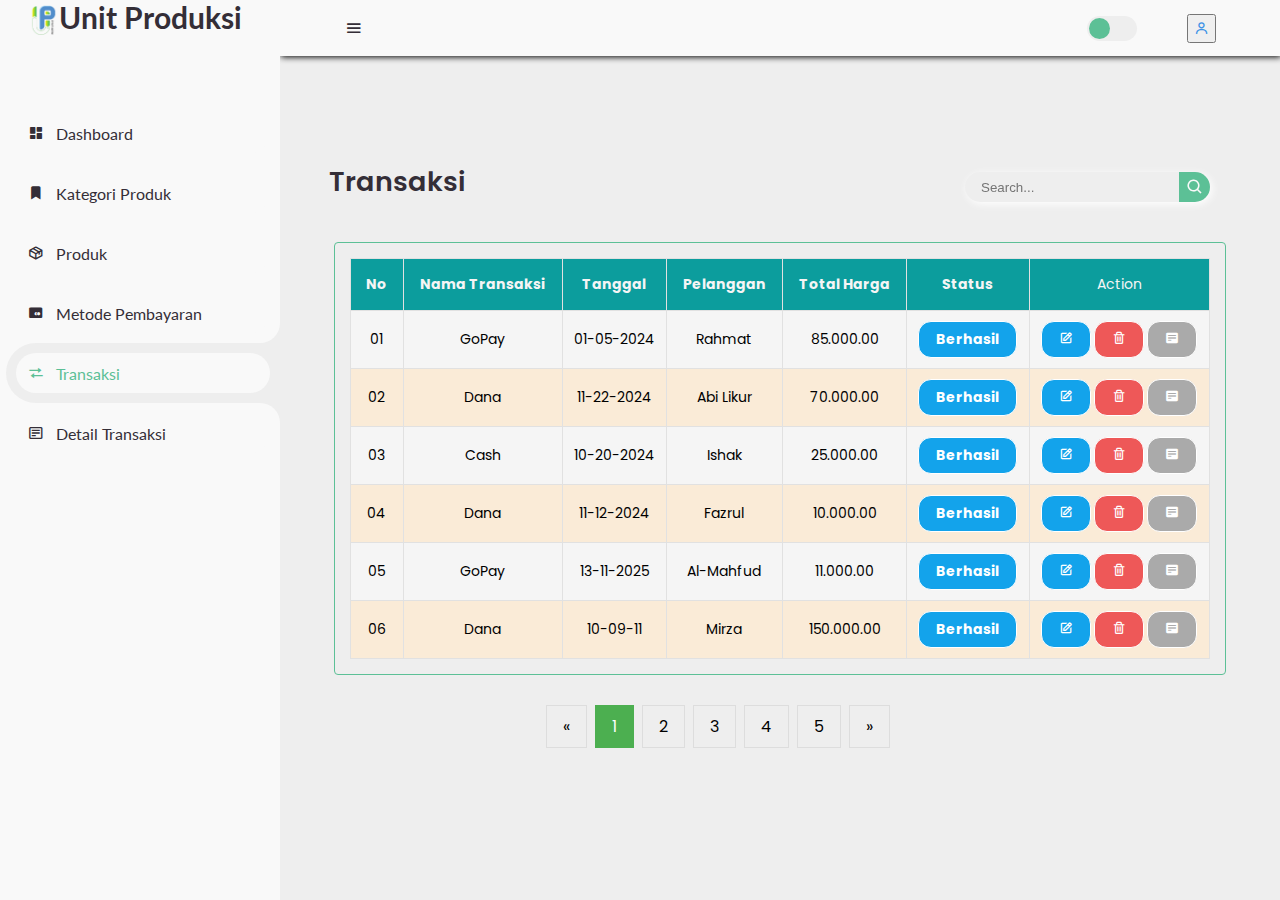
<file: transaksi/transaksi.html>
<!DOCTYPE html>
<html lang="en">
<head>
	<meta charset="UTF-8">
	<meta name="viewport" content="width=device-width, initial-scale=1.0">

	<!-- Boxicons -->
	<link href='https://unpkg.com/boxicons@2.0.9/css/boxicons.min.css' rel='stylesheet'>
	<!-- My CSS -->
	<link rel="stylesheet" href="transaksi.css">

	<title>Transaksi</title>
</head>
<body>


	<!-- SIDEBAR -->
	<section id="sidebar">
		<a href="#" class="brand">
			<img src="/foto/Untitled-1-01-removebg-preview-removebg-preview.png" height="30px" width="30px" alt="">
			
			<span class="text">Unit Produksi</span>
		</a>
		<ul class="side-menu top">
			<li>
				<a href="/DashboardUP/dashboard.html">
					<i class='bx bxs-dashboard' ></i>
					<span class="text">Dashboard</span>
				</a>
			</li>
            <li>
				<a href="/kategori/kategori.html">
					<i class='bx bxs-bookmark-star'></i>
					<span class="text">Kategori Produk</span>
				</a>
			</li>
             <li>
				<a href="/Produk/produk.html">
					<i class='bx bx-package'></i>
					<span class="text">Produk</span>
				</a>
            </li>
			<li>
				<a href="/metode/metode.html">
					<i class='bx bxs-credit-card-alt'></i>
					<span class="text">Metode Pembayaran</span>
				</a>
			</li>
			   
                <li class="active">                               
				<a href="/transaksi/transaksi.html">
					<i class='bx bx-transfer'></i>
                    <span class="text">Transaksi</span>
				</a>
            </li>
			
			<li>                                  
				<a href="/detail/detail.html">
					<i class='bx bx-detail'></i>
                    <span class="text">Detail Transaksi</span>
				</a>
			</li>
		</ul>
	</section>
	<!-- SIDEBAR -->



	<!-- CONTENT -->
	<section id="content">
		<!-- NAVBAR -->
		<nav>
			<i class='bx bx-menu' ></i>
			
			<form action="#">
				
			</form>
			<input type="checkbox" id="switch-mode" hidden>
			<label for="switch-mode" class="switch-mode"></label>
			
			 <div>

				<button class="profil-btn" id="myBtn">
					<i class='bx bx-user'></i>
					<!-- <h3>Profile</h3> -->
				</button>

			</div>
			  

<!-- The Modal -->
<div id="myModal" class="modal">

<!-- Modal content -->
<div class="modal-content">
<span class="close">&times;</span>
<i class='bx bxs-user'> <a href="/update/updateprofil.html">Edit Profil</a></i>
<i class='bx bxs-user-plus'> <a href="/DashboardUP/newadmin/new.html">New Admin</a></i>
<i class='bx bxs-log-in'> <a href="#">Logout</a></i>
</div>

</div>

<script>
// Get the modal
var modal = document.getElementById("myModal");

// Get the button that opens the modal
var btn = document.getElementById("myBtn");

// Get the <span> element that closes the modal
var span = document.getElementsByClassName("close")[0];

// When the user clicks the button, open the modal 
btn.onclick = function() {
modal.style.display = "block";
}

// When the user clicks on <span> (x), close the modal
span.onclick = function() {
modal.style.display = "none";
}

// When the user clicks anywhere outside of the modal, close it
window.onclick = function(event) {
if (event.target == modal) {
modal.style.display = "none";
}
}
</script>

		 </div> 

			
		  
		</nav>
		<!-- NAVBAR -->

		<!-- MAIN -->
		<main>
			<div class="head-title">
				<div class="left">
					<h1>Transaksi</h1> 
				</div>
				
                <form action="#">
					<div class="form-input">
						<input type="search" placeholder="Search...">
						<button type="submit" class="search-btn"><i class='bx bx-search' ></i></button>
					</div>
				</form>


			</div>
			<div class="table-responsive">
				<table>
					<thead>
						<tr>
							<th>No</th>
							<th>Nama Transaksi</th>
							<th>Tanggal</th>
							<th>Pelanggan</th>
							<th>Total Harga</th>
							<th>Status</th>
							<td>Action</td>
						</tr>
					</thead>
					<tbody>
						<tr>
							<td>01</td>
							<td>GoPay</td>
							<td>01-05-2024</td>
							<td>Rahmat</td>
							<td>85.000.00</td>
							<td>
								<span class="action_btn1">
									<a href="#">Berhasil</a>
									
								</span>
							</td>
							<td>
								<span class="action_btn">
									<a href="#"><i class='bx bx-edit'></i></a>
									<a href="#"><i class='bx bx-trash' ></i></a>
									<a href="#"><i class='bx bxs-detail'></i></a>
								</span>
							</td>
						</tr>

						<tr>
							<td>02</td>
							<td>Dana</td>
							<td>11-22-2024</td>
							<td>Abi Likur</td>
							<td>70.000.00</td>
							<td>
								<span class="action_btn">
									<a href="#">Berhasil</a>
								</span>
							</td>
							<td>
								<span class="action_btn">
									<a href="#"><i class='bx bx-edit'></i></a>
									<a href="#"><i class='bx bx-trash' ></i></a>
									<a href="#"><i class='bx bxs-detail'></i></a>
								</span>
							</td>
						</tr>

						<tr>
							<td>03</td>
							<td>Cash</td>
							<td>10-20-2024</td>
							<td>Ishak</td>
							<td>25.000.00</td>
							<td>
								<span class="action_btn">
									<a href="#">Berhasil</a>
								</span>
							</td>
							<td>
								<span class="action_btn">
									<a href="#"><i class='bx bx-edit'></i></a>
									<a href="#"><i class='bx bx-trash' ></i></a>
									<a href="#"><i class='bx bxs-detail'></i></a>
								</span>
							</td>
						</tr>
                        
						<tr>
							<td>04</td>
							<td>Dana</td>
							<td>11-12-2024</td>
							<td>Fazrul</td>
							<td>10.000.00</td>
							<td>
								<span class="action_btn">
									<a href="#">Berhasil</a>
								</span>
							</td>
							<td>
								<span class="action_btn">
									<a href="#"><i class='bx bx-edit'></i></a>
									<a href="#"><i class='bx bx-trash' ></i></a>
									<a href="#"><i class='bx bxs-detail'></i></a>
								</span>
							</td>
						</tr>

						<tr>
							<td>05</td>
							<td>GoPay</td>
							<td>13-11-2025</td>
							<td>Al-Mahfud</td>
							<td>11.000.00</td>
							<td>
								<span class="action_btn">
									<a href="#">Berhasil</a>
									
								</span>
							</td>
							<td>
								<span class="action_btn">
									<a href="#"><i class='bx bx-edit'></i></a>
									<a href="#"><i class='bx bx-trash' ></i></a>
									<a href="#"><i class='bx bxs-detail'></i></a>
								</span>
							</td>
						</tr>

						<tr>
							<td>06</td>
							<td>Dana</td>
							<td>10-09-11</td>
							<td>Mirza</td>
							<td>150.000.00</td>
							<td>
								<span class="action_btn">
									<a href="#">Berhasil</a>
						
								</span>
							</td>
							<td>
								<span class="action_btn">
									<a href="#"><i class='bx bx-edit'></i></a>
									<a href="#"><i class='bx bx-trash' ></i></a>
									<a href="#"><i class='bx bxs-detail'></i></a>
								</span>
							</td>
						</tr>

						
					</tbody>
				</table>
			</div>
			
			</div>
			<div class="pagenation">
				<a href="#">&laquo;</a>
				<a href="#"class="active">1</a>
				<a href="#">2</a>
				<a href="#">3</a>
				<a href="#">4</a>
                <a href="#">5</a>
				<a href="#">&raquo;</a>
			</div>
		</main>
		<!-- MAIN -->
	</section>
	<!-- CONTENT -->
	  

	<script src="transaksi.css"></script>
	<!-- <script>
		let submenu = document.getElementById("sub-menu-wrap");
		function togglemenu(){
			submenu.classList.toggle("open-menu");
		}
	</script>	 -->
</body>
</html>
</file>
<file: loginn/style.css>
@import url('https://fonts.googleapis.com/css2?family=Montserrat:wght@300;400;500;600;700&display=swap');

*{
    margin: 0;
    padding: 0;
    box-sizing: border-box;
    font-family: 'Montserrat', sans-serif;
}

body{
    background-color: #c9d6ff;
    background: linear-gradient(to right, #e2e2e2, #90fa82);
    display: flex;
    align-items: center;
    justify-content: center;
    flex-direction: column;
    height: 100vh;
}

.container{
    background-color: #fff;
    border-radius: 30px;
    box-shadow: 0 5px 15px rgba(0, 0, 0, 0.35);
    position: relative;
    overflow: hidden;
    max-width: 100%;
    min-height: 480px;
    width: 768px;
}

.container p{
    font-size: 14px;
    line-height: 20px;
    letter-spacing: 0.3px;
    margin: 20px 0;
}

.container span{
    font-size: 12px;
}

.container a{
    color: black;
    font-size: 13px;
    text-decoration: none;
    margin: 15px 0 10px;
}

.container button{
    background-color: #2da87d;
    color: #fff;
    font-size: 12px;
    padding: 10px 45px;
    border: 1px solid transparent;
    border-radius: 8px;
    font-weight: 600;
    letter-spacing: 0.5px;
    text-transform: uppercase;
    margin-top: 10px;
    cursor: pointer;
}

.container button a{
    color: #fff;
}

.container button.hidden{
    background-color: transparent;
    border-color: #fff;
}

.container form{
    background-color: #fff;
    display: flex;
    align-items: center;
    justify-content: center;
    flex-direction: column;
    padding: 0 40px;
    height: 100%;
}

.container input{
    background-color: #eee;
    border: none;
    margin: 8px 0;
    padding: 10px 15px;
    font-size: 13px;
    border-radius: 8px;
    width: 100%;
    outline: none;
}

.form-container{
    position: absolute;
    top: 0;
    height: 100%;
    transition: all 0.6s ease-in-out;
}

.sign-in{
    left: 0;
    width: 50%;
    z-index: 2;
}

.container.active .sign-in{
    transform: translateX(100%);
}

.sign-up{
    left: 0;
    width: 50%;
    opacity: 0;
    z-index: 1;
}

.container.active .sign-up{
    transform: translateX(100%);
    opacity: 1;
    z-index: 5;
    animation: move 0.6s;
}

@keyframes move{
    0%, 49.99%{
        opacity: 0;
        z-index: 1;
    }
    50%, 100%{
        opacity: 1;
        z-index: 5;
    }
}

.toggle-container{
    position: absolute;
    top: 0;
    left: 50%;
    width: 50%;
    height: 100%;
    overflow: hidden;
    transition: all 0.6s ease-in-out;
    border-radius: 150px 0 0 100px;
    z-index: 1000;
}

.container.active .toggle-container{
    transform: translateX(-100%);
    border-radius: 0 150px 100px 0;
}

.toggle{
    background-color: #512da8;
    height: 100%;
    background: linear-gradient(to right, #5cc096, #2da87d);
    color: #fff;
    position: relative;
    left: -100%;
    height: 100%;
    width: 200%;
    transform: translateX(0);
    transition: all 0.6s ease-in-out;
}

.container.active .toggle{
    transform: translateX(50%);
}

.toggle-panel{
    position: absolute;
    width: 50%;
    height: 100%;
    display: flex;
    align-items: center;
    justify-content: center;
    flex-direction: column;
    padding: 0 30px;
    text-align: center;
    top: 0;
    transform: translateX(0);
    transition: all 0.6s ease-in-out;
}

.toggle-left{
    transform: translateX(-200%);
}

.container.active .toggle-left{
    transform: translateX(0);
}

.toggle-right{
    right: 0;
    transform: translateX(0);
}

.container.active .toggle-right{
    transform: translateX(200%);
}
select{
    background-color: #eee;
    border: none;
    margin: 8px 0;
    padding: 10px 15px;
    font-size: 13px;
    border-radius: 8px;
    width: 100%;
    outline: none;
}
</file>
<file: detail/detail.css>
@import url('https://fonts.googleapis.com/css2?family=Lato:wght@400;700&family=Poppins:wght@400;500;600;700&display=swap');

* {
	margin: 0;
	padding: 0;
	box-sizing: border-box;
}

a {
	text-decoration: none;
    color: black;
}

li {
	list-style: none;
}

:root {
	--poppins: 'Poppins', sans-serif;
	--lato: 'Lato', sans-serif;

	--light: #F9F9F9;
	--blue: #3C91E6;
	--light-blue: #CFE8FF;
	--grey: #eee;
	--dark-grey: #AAAAAA;
	--dark: #342E37;
	--red: #DB504A;
	--yellow: #FFCE26;
	--light-yellow: #FFF2C6;
	--orange: #FD7238;
	--light-orange: #FFE0D3;
	--grenbody:#5cc096;
	--grennavbar:#479071;
}

html {
	overflow-x: hidden;
}

body.dark {
	--light: #0C0C1E;
	--grey: #060714;
	--dark: #FBFBFB;
}

body {
	background: var(--grey);
	/* background: #5cc096; */
	overflow-x: hidden;
}





/* SIDEBAR */
#sidebar {
	position: fixed;
	top: 0;
	left: 0;
	width: 280px;
	height: 100%;
	background: var(--light);
	/* background: #479071; */
	z-index: 2000;
	font-family: var(--lato);
	transition: .3s ease;
	overflow-x: hidden;
	scrollbar-width: none;
}
#sidebar::--webkit-scrollbar {
	display: none;
}
#sidebar.hide {
	width: 60px;
}
#sidebar .brand {
	font-size: 30px;
	font-weight: 700;
	height: 35px;
	display: flex;
	align-items: center;
	color: var(--dark);
	position: sticky;
	top: 0;
	left: 0;
	background: var(--light);
	/* background: #479071; */
	z-index: 500;
	padding-bottom: 20px;
	box-sizing: content-box;
	/* margin-top: 10px; */
    padding-left: 29px;
	/* filter: drop-shadow(2px 2px 4px black); */
	align-items: flex-end;
}
#sidebar .brand .bx {
	min-width: 60px;
	display: flex;
	justify-content: center;
}
#sidebar .side-menu {
	width: 100%;
	margin-top: 48px;
}
#sidebar .side-menu li {
	height: 60px;
	background: transparent;
	margin-left: 6px;
	border-radius: 48px 0 0 48px;
	padding: 10px;
}
#sidebar .side-menu li.active {
	background: var(--grey);
	position: relative;
}
#sidebar .side-menu li.active::before {
	content: '';
	position: absolute;
	width: 40px;
	height: 40px;
	border-radius: 50%;
	top: -40px;
	right: 0;
	box-shadow: 20px 20px 0 var(--grey);
	z-index: -1;
}
#sidebar .side-menu li.active::after {
	content: '';
	position: absolute;
	width: 40px;
	height: 40px;
	border-radius: 50%;
	bottom: -40px;
	right: 0;
	box-shadow: 20px -20px 0 var(--grey);
	z-index: -1;
}
#sidebar .side-menu li a {
	width: 100%;
	height: 100%;
	background: var(--light);
	display: flex;
	align-items: center;
	border-radius: 48px;
	font-size: 16px;
	color: var(--dark);
	white-space: nowrap;
	overflow-x: hidden;
}
#sidebar .side-menu.top li.active a {
	color: var(--grenbody);
}
#sidebar.hide .side-menu li a {
	width: calc(48px - (4px * 2));
	transition: width .3s ease;
}
/* #sidebar .side-menu li a.logout {
	color: var(--red);
} */
#sidebar .side-menu.top li a:hover {
	color: var(--grenbody);
}
#sidebar .side-menu li a .bx {
	min-width: calc(60px  - ((4px + 6px) * 2));
	display: flex;
	justify-content: center;
}
/* SIDEBAR */





/* CONTENT */
#content {
	position: relative;
	width: calc(100% - 280px);
	left: 280px;
	transition: .3s ease;
}
#sidebar.hide ~ #content {
	width: calc(100% - 60px);
	left: 60px;
}




/* NAVBAR */
#content nav {
	height: 56px;
	background: var(--light);
	/* background: #479071; */
	padding: 0 64px;
	display: flex;
	align-items: center;
	grid-gap: 50px;
	font-family: var(--lato);
	position: sticky;
	top: 0;
	left: 0;
	z-index: 999;
	filter:drop-shadow(1px 1px 3px black);

}
#content nav::before {
	content: '';
	position: fixed;
	/* width: 40px; */
	height: 40px;
	bottom: -40px;
	left: 0;
	border-radius: 50%;
	box-shadow: -20px -20px 0 var(--light);
}
#content nav a {
	color: var(--dark);
}
#content nav .bx.bx-menu {
	cursor: pointer;
	color: var(--dark);
	font-size: 20px;
}
#content nav .nav-link {
	font-size: 16px;
	transition: .3s ease;
}
#content nav .nav-link:hover {
	color: var(--blue);
}
#content nav form {
	max-width: 400px;
	width: 100%;
	margin-right: 300px;
}
#content nav form .form-input {
	display: flex;
	align-items: center;
	height: 36px;
}
#content nav form .form-input input {
	flex-grow: 1;
	padding: 0 16px;
	height: 100%;
	border: none;
	background: var(--grey);
	border-radius: 36px 0 0 36px;
	outline: none;
	width: 100%;
	color: var(--dark);
}
#content nav form .form-input button {
	width: 36px;
	height: 100%;
	display: flex;
	justify-content: center;
	align-items: center;
	background: var(--grenbody);
	color: var(--light);
	font-size: 18px;
	border: none;
	outline: none;
	border-radius: 0 36px 36px 0;
	cursor: pointer;
}


#content nav .switch-mode {
	display: block;
	min-width: 50px;
	height: 25px;
	border-radius: 25px;
	background: var(--grey);
	cursor: pointer;
	position: relative;
}
#content nav .switch-mode::before {
	content: '';
	position: absolute;
	top: 2px;
	left: 2px;
	bottom: 2px;
	width: calc(25px - 4px);
	background: var(--grenbody);
	border-radius: 50%;
	transition: all .3s ease;
}

.user-pic{
	width: 40px;
	border-radius: 50%;
	cursor: pointer;
	margin-left: 30px;
}

.sub-menu-wrap{
	position: absolute;
	top: 100%;
	left: 650px;
	width: 320px;
	max-height: 0;
	overflow: hidden;
	transition: max-heigth 0.5s;
	z-index: 999;
}

/* .sub-menu-wrap .open-clas{
	max-height: 400px; */


.user-info{
	display: flex;
	align-items: center;

}

.user-info h1{
    font-weight: 500;
}

.user-info img{
	width: 60px;
	border-radius: 50%;
	margin-right: 30px;
}

.sub-menu hr{
	border: 0;
	height: 1px;
	width: 100%;
	background: #ccc;
	margin: 15px 0 10px;
}

.sub-menu{
	background: #ffff;
	padding: 20px;
	margin: 10px;
}

.sub-menu-link{
	display: flex;
	align-items: center;
	text-decoration: none;
	color: #525252;
	margin: 12px 0;
}

.sub-menu-link p{
	width: 100%;
}

.sub-menu-link img{
   width: 40px;
   background:#e5e5e5;
   border-radius: 50%;
   margin-right: 15px;
}

.sub-menu-link span{
	font-size: 22px;
	transition: transfrom 0.5s;
}
.sub-menu-link:hover span{
	transform: translateX(5px);
}
.sub-menu-link:hover p{
	font-weight: 600;
}


#content nav #switch-mode:checked + .switch-mode::before {
	left: calc(100% - (25px - 4px) - 2px);
}
.modal {
	display: none; /* Hidden by default */
	position: fixed; /* Stay in place */
	z-index: 1; /* Sit on top */
	padding-top: 65px; /* Location of the box */
	left: 0;
	top: 0;
	width: 100%; /* Full width */
	height: 100%; /* Full height */
	/* overflow: auto;  */
	margin-left: 70%;
	
  }
  
  /* Modal Content */
  .modal-content {
	background-color: #fefefe;
	padding: 20px;
	border: 1px solid #888;
	width: 20%;
  }
  
  /* The Close Button */
  .close {
	color: #aaaaaa;
	float: right;
	font-size: 28px;
	font-weight: bold;
  }
  
  .close:hover,
  .close:focus {
	color: #000;
	text-decoration: none;
	cursor: pointer;
  }

  .profil-btn{
	padding: 5px 5px 5px;
	font-size: 10px;
	text-transform: uppercase;
	display: flex;
	color: #000;
	/* background-color: var(--light); */
  }
  .profil-btn i{
	font-size: 15px;
	color: var(--blue);
  }

/* NAVBAR */





/* MAIN */
#content main {
	width: 100%;
	padding: 36px 24px;
	font-family: var(--poppins);
	max-height: calc(100vh - 56px);
	overflow-y: auto;
}
#content main .head-title {
	display: flex;
	align-items: center;
	justify-content: space-between;
	grid-gap: 16px;
	flex-wrap: wrap;
}
#content main .head-title .left h1 {
	font-size: 27px;
	font-weight: 600;
	margin-bottom: 10px;
	color: var(--dark);
	padding-left: 25px;
	padding-top: 70px;
}
#content main .head-title .left .breadcrumb {
	display: flex;
	align-items: center;
	grid-gap: 16px;
}
#content main .head-title .left .breadcrumb li button{
	background-color: var(--grenbody);
    color: #fff;
    font-size: 12px;
    padding: 10px 45px;
    border: 1px solid transparent;
    border-radius: 8px;
    font-weight: 600;
    letter-spacing: 0.5px;
    text-transform: uppercase;
    margin-top: 10px;
    cursor: pointer;
	filter: drop-shadow(2px 2px 4px);
}
#content main .head-title .left .breadcrumb li a {
	color: var(--light);
	pointer-events: none;
}
#content main .head-title .left .breadcrumb li a.active {
	color: var(--light-blue);
	pointer-events: unset;
}





#content main .box-info {
	display: grid;
	grid-template-columns: repeat(auto-fit, minmax(240px, 1fr));
	grid-gap: 24px;
	margin-top: 36px;
}
#content main .box-info li {
	padding: 24px;
	background: var(--light);
	border-radius: 20px;
	display: flex;
	align-items: center;
	grid-gap: 24px;
}

.text-kategori{
    font-size: 13px;
}

.text-kategori strong{
    color: #DB504A;
}

#content main .box-info li img{
    width: 80px;
}
#content main .box-info li .bx {
	width: 80px;
	height: 80px;
	border-radius: 10px;
	font-size: 36px;
	display: flex;
	justify-content: center;
	align-items: center;
}
#content main .box-info li:nth-child(1) .bx {
	background: var(--light-blue);
	color: var(--blue);
}
#content main .box-info li:nth-child(2) .bx {
	background: var(--light-yellow);
	color: var(--yellow);
}
#content main .box-info li:nth-child(3) .bx {
	background: var(--light-orange);
	color: var(--orange);
}
#content main .box-info li .text h3 {
	font-size: 24px;
	font-weight: 600;
	color: var(--dark);
}
#content main .box-info li .text p {
	color: var(--dark);	
}

#content main .head-title form{
	/* background-color: var(--grenbody); */
    color: #fff;
    font-size: 12px;
    padding: 5px 45px;
    border: 1px solid transparent;
    border-radius: 8px;
    font-weight: 600;
    letter-spacing: 0.5px;
    text-transform: uppercase;
    margin-top: 70px;
    cursor: pointer;
	filter: drop-shadow(2px 2px 4px);
}

#content main .head-title form input{
	flex-grow: 1;
    padding: 0 16px;
    height: 100%;
    border: none;
    background: var(--grey);
    border-radius: 36px 0 0 36px;
    outline: none;
    width: 100%;
    color: var(--dark);
}

#content main .head-title form button{
	width: 36px;
    height: 100%;
    display: flex;
    justify-content: center;
    align-items: center;
    background: var(--grenbody);
    color: var(--light);
    font-size: 18px;
    border: none;
    outline: none;
    border-radius: 0 36px 36px 0;
    cursor: pointer;
}

#content main .head-title .form-input{
	display: flex;
    align-items: center;
    height: 30px;
}

#content main .head-title .left .breadcrumb li a.active {
	color: var(--light-blue);
	pointer-events: unset;
}

.table-responsive{
    max-width: 900px;
    border: 1px solid var(--grenbody);
    background-color: #efefef33;
    padding: 15px;
    overflow: auto;
    margin: 30px;
    border-radius: 4px;
    
}
table{
    width: 100%;
    font-size: 14px;
    color:#e2e2e2;
    white-space: nowrap;
    border-collapse: collapse;
}

table>thead{
    background-color: rgb(12, 157, 157);
    color: whitesmoke;

}
table>thead th{
    padding: 15px;  
}
table th, table td{
    border: 1px solid rgb(225, 225, 225);
    padding: 10px 10px;
}
table>tbody>tr>td{
    color: #000;
}

table>tbody>tr>td>img{
    display: inline-block;
    width: 60px;
    height: 60px;
    object-fit: cover;
    border-radius: 15px;
    /* border: 4px solid whitesmoke; */
    box-shadow: 0 2px 0px rgb(75, 73, 73);
}

.action_btn{
display: flex;
justify-content: center;
gap: 3px;
}

.action_btn a{
       text-decoration: none;
       color: #4444;
       background: whitesmoke;
       border: 1px solid;
       display: inline-block;
       padding: 7px 17px;
       font-weight: bold;
       border-radius: 13px;
       transition: 0.3s ease-in-out ;
}

.action_btn>:nth-child(1){
     background:rgb(19, 163, 235) ;
     color: white;
}

.action_btn>:nth-child(2) {
    background: rgb(238, 88, 88);
    color: white;
}

.action_btn>a:hover{
    box-shadow: 0 2px 8px #0003;
}

.action_btnn{
	display: flex;
	justify-content: center;
	gap: 3px;
	}
	
	.action_btnn a{
		   text-decoration: none;
		   color: #4444;
		   background: whitesmoke;
		   border: 1px solid;
		   display: inline-block;
		   padding: 7px 17px;
		   font-weight: bold;
		   border-radius: 13px;
		   transition: 0.3s ease-in-out ;
	}

	.action_btnn>a:hover{
		box-shadow: 0 2px 8px #0003;
	}

	.action_btnn>:nth-child(1){
		background:rgb(19, 163, 235) ;
		color: white;
   }
   
   .action_btnn>:nth-child(2) {
	   background: rgb(238, 88, 88);
	   color: white;
   }

   .action_bton>:nth-child(2) {
	background: var(--grenbody);
	color: white;
}
 
.action_bton{
	display: flex;
	justify-content: center;
	gap: 3px;
	}
	
	.action_bton a{
		   text-decoration: none;
		   color: #4444;
		   background: whitesmoke;
		   border: 1px solid;
		   display: inline-block;
		   padding: 7px 17px;
		   font-weight: bold;
		   border-radius: 13px;
		   transition: 0.3s ease-in-out ;
	}

	.action_bton>a:hover{
		box-shadow: 0 2px 8px #0003;
	}

	.action_bton>:nth-child(1){
		background:rgb(19, 163, 235) ;
		color: white;
   }

table>tbody>tr{
    background-color: whitesmoke;
    transition: 0,3s ease-in-out ;
}
table>tbody>tr:nth-child(even){
    background-color: antiquewhite;
}

table>tbody>tr:hover{
    filter: drop-shadow(0 2px 6px #0002);
}

.pagenation{
	display: inline-block;
	padding-left: 25%;
}

.pagenation a{
	color: #000;
	float: left;
    padding: 8px 16px;
	text-decoration: none;
	transition: background-color .3s;
	border: 1px solid #ddd;
	margin: 0 4px;
}

.pagenation a.active {
	background-color: #4CAF50;
	color: white;
	border: 1px solid #4CAF50;
  }
  
  .pagenation a:hover:not(.active) {background-color: #ddd;}


/* MAIN */
/* CONTENT */









@media screen and (max-width: 768px) {
	#sidebar {
		width: 200px;
	}

	#content {
		width: calc(100% - 60px);
		left: 200px;
	}

	#content nav .nav-link {
		display: none;
	}
}






@media screen and (max-width: 576px) {
	#content nav form .form-input input {
		display: none;
	}

	#content nav form .form-input button {
		width: auto;
		height: auto;
		background: transparent;
		border-radius: none;
		color: var(--dark);
	}

	#content nav form.show .form-input input {
		display: block;
		width: 100%;
	}
	#content nav form.show .form-input button {
		width: 36px;
		height: 100%;
		border-radius: 0 36px 36px 0;
		color: var(--light);
		background: var(--red);
	}

	#content nav form.show ~ .notification,
	#content nav form.show ~ .profile {
		display: none;
	}

	#content main .box-info {
		grid-template-columns: 1fr;
	}

	#content main .table-data .head {
		min-width: 420px;
	}
	#content main .table-data .order table {
		min-width: 420px;
	}
	#content main .table-data .todo .todo-list {
		min-width: 420px;
	}
}
</file>
<file: kategori/kategori.css>
@import url('https://fonts.googleapis.com/css2?family=Lato:wght@400;700&family=Poppins:wght@400;500;600;700&display=swap');

* {
	margin: 0;
	padding: 0;
	box-sizing: border-box;
}

a {
	text-decoration: none;
    color: black;
}

li {
	list-style: none;
}

:root {
	--poppins: 'Poppins', sans-serif;
	--lato: 'Lato', sans-serif;

	--light: #F9F9F9;
	--blue: #3C91E6;
	--light-blue: #CFE8FF;
	--grey: #eee;
	--dark-grey: #AAAAAA;
	--dark: #342E37;
	--red: #DB504A;
	--yellow: #FFCE26;
	--light-yellow: #FFF2C6;
	--orange: #FD7238;
	--light-orange: #FFE0D3;
	--grenbody:#5cc096;
	--grennavbar:#479071;
}

html {
	overflow-x: hidden;
}

body.dark {
	--light: #0C0C1E;
	--grey: #060714;
	--dark: #FBFBFB;
}

body {
	background: var(--grey);
	/* background: #5cc096; */
	overflow-x: hidden;
}





/* SIDEBAR */
#sidebar {
	position: fixed;
	top: 0;
	left: 0;
	width: 280px;
	height: 100%;
	background: var(--light);
	/* background: #479071; */
	z-index: 2000;
	font-family: var(--lato);
	transition: .3s ease;
	overflow-x: hidden;
	scrollbar-width: none;
}
#sidebar::--webkit-scrollbar {
	display: none;
}
#sidebar.hide {
	width: 60px;
}
#sidebar .brand {
	font-size: 30px;
	font-weight: 700;
	height: 35px;
	display: flex;
	align-items: center;
	color: var(--dark);
	position: sticky;
	top: 0;
	left: 0;
	background: var(--light);
	/* background: #479071; */
	z-index: 500;
	padding-bottom: 20px;
	box-sizing: content-box;
	/* margin-top: 10px; */
    padding-left: 29px;
	/* filter: drop-shadow(2px 2px 4px black); */
	align-items: flex-end;
}
#sidebar .brand .bx {
	min-width: 60px;
	display: flex;
	justify-content: center;
}
#sidebar .side-menu {
	width: 100%;
	margin-top: 48px;
}
#sidebar .side-menu li {
	height: 60px;
	background: transparent;
	margin-left: 6px;
	border-radius: 48px 0 0 48px;
	padding: 10px;
}
#sidebar .side-menu li.active {
	background: var(--grey);
	position: relative;
}
#sidebar .side-menu li.active::before {
	content: '';
	position: absolute;
	width: 40px;
	height: 40px;
	border-radius: 50%;
	top: -40px;
	right: 0;
	box-shadow: 20px 20px 0 var(--grey);
	z-index: -1;
}
#sidebar .side-menu li.active::after {
	content: '';
	position: absolute;
	width: 40px;
	height: 40px;
	border-radius: 50%;
	bottom: -40px;
	right: 0;
	box-shadow: 20px -20px 0 var(--grey);
	z-index: -1;
}
#sidebar .side-menu li a {
	width: 100%;
	height: 100%;
	background: var(--light);
	display: flex;
	align-items: center;
	border-radius: 48px;
	font-size: 16px;
	color: var(--dark);
	white-space: nowrap;
	overflow-x: hidden;
}
#sidebar .side-menu.top li.active a {
	color: var(--grenbody);
}
#sidebar.hide .side-menu li a {
	width: calc(48px - (4px * 2));
	transition: width .3s ease;
}
/* #sidebar .side-menu li a.logout {
	color: var(--red); */

#sidebar .side-menu.top li a:hover {
	color: var(--grenbody);
}
#sidebar .side-menu li a .bx {
	min-width: calc(60px  - ((4px + 6px) * 2));
	display: flex;
	justify-content: center;
}
/* SIDEBAR */





/* CONTENT */
#content {
	position: relative;
	width: calc(100% - 280px);
	left: 280px;
	transition: .3s ease;
}
#sidebar.hide ~ #content {
	width: calc(100% - 60px);
	left: 60px;
}




/* NAVBAR */
#content nav {
	height: 56px;
	background: var(--light);
	/* background: #479071; */
	padding: 0 64px;
	display: flex;
	align-items: center;
	grid-gap: 50px;
	font-family: var(--lato);
	position: sticky;
	top: 0;
	left: 0;
	z-index: 999;
	filter: drop-shadow(1px 1px 3px black);
}
#content nav::before {
	content: '';
	position: fixed;
	/* width: 40px; */
	height: 40px;
	bottom: -40px;
	left: 0;
	border-radius: 50%;
	box-shadow: -20px -20px 0 var(--light);
}
#content nav a {
	color: var(--dark);
}
#content nav .bx.bx-menu {
	cursor: pointer;
	color: var(--dark);
	font-size: 20px;
}
#content nav .nav-link {
	font-size: 16px;
	transition: .3s ease;
}
#content nav .nav-link:hover {
	color: var(--blue);
}
#content nav form {
	max-width: 400px;
	width: 100%;
	margin-right: 300px;
}
#content nav form .form-input {
	display: flex;
	align-items: center;
	height: 36px;
}
#content nav form .form-input input {
	flex-grow: 1;
	padding: 0 16px;
	height: 100%;
	border: none;
	background: var(--grey);
	border-radius: 36px 0 0 36px;
	outline: none;
	width: 100%;
	color: var(--dark);
}
#content nav form .form-input button {
	width: 36px;
	height: 100%;
	display: flex;
	justify-content: center;
	align-items: center;
	background: var(--grenbody);
	color: var(--light);
	font-size: 18px;
	border: none;
	outline: none;
	border-radius: 0 36px 36px 0;
	cursor: pointer;
}


#content nav .switch-mode {
	display: block;
	min-width: 50px;
	height: 25px;
	border-radius: 25px;
	background: var(--grey);
	cursor: pointer;
	position: relative;
}
#content nav .switch-mode::before {
	content: '';
	position: absolute;
	top: 2px;
	left: 2px;
	bottom: 2px;
	width: calc(25px - 4px);
	background: var(--grenbody);
	border-radius: 50%;
	transition: all .3s ease;
}

.user-pic{
	width: 40px;
	border-radius: 50%;
	cursor: pointer;
	margin-left: 30px;
}

.sub-menu-wrap{
	position: absolute;
	top: 100%;
	left: 650px;
	width: 320px;
	max-height: 0;
	overflow: hidden;
	transition: max-heigth 0.5s;
	z-index: 999;
}

/* .sub-menu-wrap .open-clas{
	max-height: 400px; */


.user-info{
	display: flex;
	align-items: center;

}

.user-info h1{
    font-weight: 500;
}

.user-info img{
	width: 60px;
	border-radius: 50%;
	margin-right: 30px;
}

.sub-menu hr{
	border: 0;
	height: 1px;
	width: 100%;
	background: #ccc;
	margin: 15px 0 10px;
}

.sub-menu{
	background: #ffff;
	padding: 20px;
	margin: 10px;
}

.sub-menu-link{
	display: flex;
	align-items: center;
	text-decoration: none;
	color: #525252;
	margin: 12px 0;
}

.sub-menu-link p{
	width: 100%;
}

.sub-menu-link img{
   width: 40px;
   background:#e5e5e5;
   border-radius: 50%;
   margin-right: 15px;
}

.sub-menu-link span{
	font-size: 22px;
	transition: transfrom 0.5s;
}
.sub-menu-link:hover span{
	transform: translateX(5px);
}
.sub-menu-link:hover p{
	font-weight: 600;
}


#content nav #switch-mode:checked + .switch-mode::before {
	left: calc(100% - (25px - 4px) - 2px);
}

.modal {
	display: none; /* Hidden by default */
	position: fixed; /* Stay in place */
	z-index: 1; /* Sit on top */
	padding-top: 65px; /* Location of the box */
	left: 0;
	top: 0;
	width: 100%; /* Full width */
	height: 100%; /* Full height */
	/* overflow: auto;  */
	margin-left: 70%;
	
  }
  
  /* Modal Content */
  .modal-content {
	background-color: #fefefe;
	padding: 20px;
	border: 1px solid #888;
	width: 20%;
  }
  
  /* The Close Button */
  .close {
	color: #aaaaaa;
	float: right;
	font-size: 28px;
	font-weight: bold;
  }
  
  .close:hover,
  .close:focus {
	color: #000;
	text-decoration: none;
	cursor: pointer;
  }

  .profil-btn{
	padding: 5px 5px 5px;
	font-size: 10px;
	text-transform: uppercase;
	display: flex;
	color: #000;
	/* background-color: var(--light); */
  }
  .profil-btn i{
	font-size: 15px;
	color: var(--blue);
  }


/* NAVBAR */





/* MAIN */
#content main {
	width: 100%;
	padding: 36px 24px;
	font-family: var(--poppins);
	max-height: calc(100vh - 56px);
	overflow-y: auto;
}
#content main .head-title {
	display: flex;
	align-items: center;
	justify-content: space-between;
	grid-gap: 16px;
	flex-wrap: wrap;
}
#content main .head-title .left h1 {
	font-size: 27px;
	font-weight: 600;
	margin-bottom: 10px;
	color: var(--dark);
	padding-left: 25px;
}
#content main .head-title .left .breadcrumb {
	display: flex;
	align-items: center;
	grid-gap: 16px;
}
#content main .head-title .left .breadcrumb li button{
	background-color: var(--grenbody);
    color: #fff;
    font-size: 12px;
    padding: 10px 45px;
    border: 1px solid transparent;
    border-radius: 8px;
    font-weight: 600;
    letter-spacing: 0.5px;
    text-transform: uppercase;
    margin-top: 10px;
    cursor: pointer;
	filter: drop-shadow(2px 2px 4px);
	margin-left: 25px;
}
#content main .head-title .left .breadcrumb li a {
	color: var(--light);
	pointer-events: none;
}

#content main .head-title form{
	/* background-color: var(--grenbody); */
    color: #fff;
    font-size: 12px;
    padding: 5px 45px;
    border: 1px solid transparent;
    border-radius: 8px;
    font-weight: 600;
    letter-spacing: 0.5px;
    text-transform: uppercase;
    margin-top: 70px;
    cursor: pointer;
	filter: drop-shadow(2px 2px 4px);
}

#content main .head-title form input{
	flex-grow: 1;
    padding: 0 16px;
    height: 100%;
    border: none;
    background: var(--grey);
    border-radius: 36px 0 0 36px;
    outline: none;
    width: 100%;
    color: var(--dark);
}

#content main .head-title form button{
	width: 36px;
    height: 100%;
    display: flex;
    justify-content: center;
    align-items: center;
    background: var(--grenbody);
    color: var(--light);
    font-size: 18px;
    border: none;
    outline: none;
    border-radius: 0 36px 36px 0;
    cursor: pointer;
}

#content main .head-title .form-input{
	display: flex;
    align-items: center;
    height: 30px;
}

#content main .head-title .left .breadcrumb li a.active {
	color: var(--light-blue);
	pointer-events: unset;
}

.table-responsive{
    max-width: 900px;
    border: 1px solid var(--grenbody);
    background-color: #efefef33;
    padding: 15px;
    overflow: auto;
    margin: 30px;
    border-radius: 4px;
    
}
table{
    width: 100%;
    font-size: 14px;
    color:#e2e2e2;
    white-space: nowrap;
    border-collapse: collapse;
}

table>thead{
    background-color: rgb(12, 157, 157);
    color: whitesmoke;

}
table>thead th{
    padding: 15px;  
}
table th, table td{
    border: 1px solid rgb(225, 225, 225);
    padding: 4px 7px;
}
table>tbody>tr>td{
    color: #000;
}

table>tbody>tr>td>img{
    display: inline-block;
    width: 60px;
    height: 60px;
    object-fit: cover;
    border-radius: 15px;
    /* border: 4px solid whitesmoke; */
    box-shadow: 0 2px 0px rgb(75, 73, 73);
}

.action_btn{
display: flex;
justify-content: center;
gap: 3px;
font-size: 20px;
}

.action_btn a{
       text-decoration: none;
       color: #4444;
       background: whitesmoke;
       border: 1px solid;
       display: inline-block;
       padding: 7px 17px;
       font-weight: bold;
       border-radius: 13px;
       transition: 0.3s ease-in-out ;
}

.action_btn>:nth-child(1){
     background:rgb(19, 163, 235) ;
     color: white;
}

.action_btn>:nth-child(2){
    background: rgb(238, 88, 88);
    color: white;
}

.action_btn>a:hover{
    box-shadow: 0 2px 8px #0003;
}

table>tbody>tr{
    background-color: whitesmoke;
    transition: 0,3s ease-in-out ;
}
table>tbody>tr:nth-child(even){
    background-color: antiquewhite;
}

table>tbody>tr:hover{
    filter: drop-shadow(0 2px 6px #0002);
}




#content main .box-info {
	display: grid;
	grid-template-columns: repeat(auto-fit, minmax(240px, 1fr));
	grid-gap: 24px;
	margin-top: 36px;
}
#content main .box-info li {
	padding: 24px;
	background: var(--light);
	border-radius: 20px;
	display: flex;
	align-items: center;
	grid-gap: 24px;
}

.text-kategori{
    font-size: 13px;
}

.text-kategori p a {
	 color: #DB504A;
}
#content main .box-info li img{
    width: 80px;
}
#content main .box-info li .bx {
	width: 80px;
	height: 80px;
	border-radius: 10px;
	font-size: 36px;
	display: flex;
	justify-content: center;
	align-items: center;
}
#content main .box-info li:nth-child(1) .bx {
	background: var(--light-blue);
	color: var(--blue);
}
#content main .box-info li:nth-child(2) .bx {
	background: var(--light-yellow);
	color: var(--yellow);
}
#content main .box-info li:nth-child(3) .bx {
	background: var(--light-orange);
	color: var(--orange);
}
#content main .box-info li .text h3 {
	font-size: 24px;
	font-weight: 600;
	color: var(--dark);
}
#content main .box-info li .text p {
	color: var(--dark);	
}


#content main .table-data {
	display: flex;
	flex-wrap: wrap;
	grid-gap: 24px;
	margin-top: 24px;
	width: 100%;
	color: var(--dark);
}
#content main .table-data > div {
	border-radius: 20px;
	background: var(--light);
	padding: 24px;
	overflow-x: auto;
}
#content main .table-data .head {
	display: flex;
	align-items: center;
	grid-gap: 16px;
	margin-bottom: 24px;
}
#content main .table-data .head h3 {
	margin-right: auto;
	font-size: 24px;
	font-weight: 600;
}
#content main .table-data .head .bx {
	cursor: pointer;
}

.pagenation{
	display: inline-block;
	padding-left: 25%;
}

.pagenation a{
	color: #000;
	float: left;
    padding: 8px 16px;
	text-decoration: none;
	transition: background-color .3s;
	border: 1px solid #ddd;
	margin: 0 4px;
}

.pagenation a.active {
	background-color: #4CAF50;
	color: white;
	border: 1px solid #4CAF50;
  }
  
  .pagenation a:hover:not(.active) {background-color: #ddd;}

/* MAIN */
/* CONTENT */


@media screen and (max-width: 768px) {
	#sidebar {
		width: 200px;
	}

	#content {
		width: calc(100% - 60px);
		left: 200px;
	}

	#content nav .nav-link {
		display: none;
	}
}






@media screen and (max-width: 576px) {
	#content nav form .form-input input {
		display: none;
	}

	#content nav form .form-input button {
		width: auto;
		height: auto;
		background: transparent;
		border-radius: none;
		color: var(--dark);
	}

	#content nav form.show .form-input input {
		display: block;
		width: 100%;
	}
	#content nav form.show .form-input button {
		width: 36px;
		height: 100%;
		border-radius: 0 36px 36px 0;
		color: var(--light);
		background: var(--red);
	}

	#content nav form.show ~ .notification,
	#content nav form.show ~ .profile {
		display: none;
	}

	#content main .box-info {
		grid-template-columns: 1fr;
	}

	#content main .table-data .head {
		min-width: 420px;
	}
	#content main .table-data .order table {
		min-width: 420px;
	}
	#content main .table-data .todo .todo-list {
		min-width: 420px;
	}
}
</file>
<file: loginn/forgot.css>
@import url('https://fonts.googleapis.com/css2?family=Montserrat:wght@300;400;500;600;700&display=swap');

*{
    margin: 0;
    padding: 0;
    box-sizing: border-box;
    font-family: 'Montserrat', sans-serif;
}

body{
    background-color: #c9d6ff;
    background: linear-gradient(to right, #e2e2e2, #90fa82);
    display: flex;
    align-items: center;
    justify-content: center;
    flex-direction: column;
    height: 100vh;
}

.container{
    background-color: #fff;
    border-radius: 30px;
    box-shadow: 0 5px 15px rgba(0, 0, 0, 0.35);
    position: relative;
    overflow: hidden;
    width: 768px;
    max-width: 100%;
    min-height: 480px;
}

.container p{
    font-size: 14px;
    line-height: 20px;
    letter-spacing: 0.3px;
    margin: 20px 0;
}

.container span{
    font-size: 12px;
}

.container a{
    color: #fff;
    font-size: 13px;
    text-decoration: none;
    margin: 15px 0 10px;
}

.container button{
    background-color: #2da87d;
    color: #fff;
    font-size: 12px;
    padding: 10px 45px;
    border: 1px solid transparent;
    border-radius: 8px;
    font-weight: 600;
    letter-spacing: 0.5px;
    text-transform: uppercase;
    margin-top: 10px;
    cursor: pointer;
}

.container button.hidden{
    background-color: transparent;
    border-color: #fff;
}

.container form{
    background-color: #fff;
    display: flex;
    align-items: center;
    justify-content: center;
    flex-direction: column;
    padding: 0 40px;
    height: 100%;
}

.container input{
    background-color: #eee;
    border: none;
    margin: 8px 0;
    padding: 10px 15px;
    font-size: 13px;
    border-radius: 8px;
    width: 100%;
    outline: none;
}

.form-container{
    position: absolute;
    top: 0;
    height: 100%;
    transition: all 0.6s ease-in-out;
}

.form-container h1{
    font-size: 25px;
}

.sign-in{
    left: 0;
    width: 50%;
    z-index: 2;
}

.container.active .sign-in{
    transform: translateX(100%);
}

.toggle-container{
    position: absolute;
    top: 0;
    left: 50%;
    width: 50%;
    height: 100%;
    overflow: hidden;
    transition: all 0.6s ease-in-out;
    border-radius: 150px 0 0 100px;
    z-index: 1000;
}


.toggle{
    background-color: #2da87d;
    height: 100%;
    background: linear-gradient(to right, #5cc096, #2da87d);
    color: #fff;
    position: relative;
    left: -100%;
    height: 100%;
    width: 200%;
    transform: translateX(0);
    transition: all 0.6s ease-in-out;
}

.toggle-panel{
    position: absolute;
    width: 50%;
    height: 100%;
    display: flex;
    align-items: center;
    justify-content: center;
    flex-direction: column;
    padding: 0 30px;
    text-align: center;
    top: 0;
    transform: translateX(0);
    transition: all 0.6s ease-in-out;
}

.toggle-right{
    right: 0;
    transform: translateX(0);
}
</file>
<file: metode/metode.css>
@import url('https://fonts.googleapis.com/css2?family=Lato:wght@400;700&family=Poppins:wght@400;500;600;700&display=swap');

* {
	margin: 0;
	padding: 0;
	box-sizing: border-box;
}

a {
	text-decoration: none;
    color: black;
}

li {
	list-style: none;
}

:root {
	--poppins: 'Poppins', sans-serif;
	--lato: 'Lato', sans-serif;

	--light: #F9F9F9;
	--blue: #3C91E6;
	--light-blue: #CFE8FF;
	--grey: #eee;
	--dark-grey: #AAAAAA;
	--dark: #342E37;
	--red: #DB504A;
	--yellow: #FFCE26;
	--light-yellow: #FFF2C6;
	--orange: #FD7238;
	--light-orange: #FFE0D3;
	--grenbody:#5cc096;
	--grennavbar:#479071;
}

html {
	overflow-x: hidden;
}

body.dark {
	--light: #0C0C1E;
	--grey: #060714;
	--dark: #FBFBFB;
}

body {
	background: var(--grey);
	/* background: #5cc096; */
	overflow-x: hidden;
}





/* SIDEBAR */
#sidebar {
	position: fixed;
	top: 0;
	left: 0;
	width: 280px;
	height: 100%;
	background: var(--light);
	/* background: #479071; */
	z-index: 2000;
	font-family: var(--lato);
	transition: .3s ease;
	overflow-x: hidden;
	scrollbar-width: none;
}
#sidebar::--webkit-scrollbar {
	display: none;
}
#sidebar.hide {
	width: 60px;
}
#sidebar .brand {
	font-size: 30px;
	font-weight: 700;
	height: 35px;
	display: flex;
	align-items: center;
	color: var(--dark);
	position: sticky;
	top: 0;
	left: 0;
	background: var(--light);
	/* background: #479071; */
	z-index: 500;
	padding-bottom: 20px;
	box-sizing: content-box;
	/* margin-top: 10px; */
    padding-left: 29px;
	/* filter: drop-shadow(2px 2px 4px black); */
	align-items: flex-end;
}
#sidebar .brand .bx {
	min-width: 60px;
	display: flex;
	justify-content: center;
}
#sidebar .side-menu {
	width: 100%;
	margin-top: 48px;
}
#sidebar .side-menu li {
	height: 60px;
	background: transparent;
	margin-left: 6px;
	border-radius: 48px 0 0 48px;
	padding: 10px;
}
#sidebar .side-menu li.active {
	background: var(--grey);
	position: relative;
}
#sidebar .side-menu li.active::before {
	content: '';
	position: absolute;
	width: 40px;
	height: 40px;
	border-radius: 50%;
	top: -40px;
	right: 0;
	box-shadow: 20px 20px 0 var(--grey);
	z-index: -1;
}
#sidebar .side-menu li.active::after {
	content: '';
	position: absolute;
	width: 40px;
	height: 40px;
	border-radius: 50%;
	bottom: -40px;
	right: 0;
	box-shadow: 20px -20px 0 var(--grey);
	z-index: -1;
}
#sidebar .side-menu li a {
	width: 100%;
	height: 100%;
	background: var(--light);
	display: flex;
	align-items: center;
	border-radius: 48px;
	font-size: 16px;
	color: var(--dark);
	white-space: nowrap;
	overflow-x: hidden;
}
#sidebar .side-menu.top li.active a {
	color: var(--grenbody);
}
#sidebar.hide .side-menu li a {
	width: calc(48px - (4px * 2));
	transition: width .3s ease;
}
/* #sidebar .side-menu li a.logout {
	color: var(--red);
} */
#sidebar .side-menu.top li a:hover {
	color: var(--grenbody);
}
#sidebar .side-menu li a .bx {
	min-width: calc(60px  - ((4px + 6px) * 2));
	display: flex;
	justify-content: center;
}
/* SIDEBAR */





/* CONTENT */
#content {
	position: relative;
	width: calc(100% - 280px);
	left: 280px;
	transition: .3s ease;
}
#sidebar.hide ~ #content {
	width: calc(100% - 60px);
	left: 60px;
}




/* NAVBAR */
#content nav {
	height: 56px;
	background: var(--light);
	/* background: #479071; */
	padding: 0 64px;
	display: flex;
	align-items: center;
	grid-gap: 50px;
	font-family: var(--lato);
	position: sticky;
	top: 0;
	left: 0;
	z-index: 999;
	filter:drop-shadow(1px 1px 3px black);

}
#content nav::before {
	content: '';
	position: fixed;
	/* width: 40px; */
	height: 40px;
	bottom: -40px;
	left: 0;
	border-radius: 50%;
	box-shadow: -20px -20px 0 var(--light);
}
#content nav a {
	color: var(--dark);
}
#content nav .bx.bx-menu {
	cursor: pointer;
	color: var(--dark);
	font-size: 20px;
}
#content nav .nav-link {
	font-size: 16px;
	transition: .3s ease;
}
#content nav .nav-link:hover {
	color: var(--blue);
}
#content nav form {
	max-width: 400px;
	width: 100%;
	margin-right: 300px;
}
#content nav form .form-input {
	display: flex;
	align-items: center;
	height: 36px;
}
#content nav form .form-input input {
	flex-grow: 1;
	padding: 0 16px;
	height: 100%;
	border: none;
	background: var(--grey);
	border-radius: 36px 0 0 36px;
	outline: none;
	width: 100%;
	color: var(--dark);
}
#content nav form .form-input button {
	width: 36px;
	height: 100%;
	display: flex;
	justify-content: center;
	align-items: center;
	background: var(--grenbody);
	color: var(--light);
	font-size: 18px;
	border: none;
	outline: none;
	border-radius: 0 36px 36px 0;
	cursor: pointer;
}


#content nav .switch-mode {
	display: block;
	min-width: 50px;
	height: 25px;
	border-radius: 25px;
	background: var(--grey);
	cursor: pointer;
	position: relative;
}
#content nav .switch-mode::before {
	content: '';
	position: absolute;
	top: 2px;
	left: 2px;
	bottom: 2px;
	width: calc(25px - 4px);
	background: var(--grenbody);
	border-radius: 50%;
	transition: all .3s ease;
}

.user-pic{
	width: 40px;
	border-radius: 50%;
	cursor: pointer;
	margin-left: 30px;
}

.sub-menu-wrap{
	position: absolute;
	top: 100%;
	left: 650px;
	width: 320px;
	max-height: 0;
	overflow: hidden;
	transition: max-heigth 0.5s;
	z-index: 999;
}

/* .sub-menu-wrap .open-clas{
	max-height: 400px; */


.user-info{
	display: flex;
	align-items: center;

}

.user-info h1{
    font-weight: 500;
}

.user-info img{
	width: 60px;
	border-radius: 50%;
	margin-right: 30px;
}

.sub-menu hr{
	border: 0;
	height: 1px;
	width: 100%;
	background: #ccc;
	margin: 15px 0 10px;
}

.sub-menu{
	background: #ffff;
	padding: 20px;
	margin: 10px;
}

.sub-menu-link{
	display: flex;
	align-items: center;
	text-decoration: none;
	color: #525252;
	margin: 12px 0;
}

.sub-menu-link p{
	width: 100%;
}

.sub-menu-link img{
   width: 40px;
   background:#e5e5e5;
   border-radius: 50%;
   margin-right: 15px;
}

.sub-menu-link span{
	font-size: 22px;
	transition: transfrom 0.5s;
}
.sub-menu-link:hover span{
	transform: translateX(5px);
}
.sub-menu-link:hover p{
	font-weight: 600;
}


#content nav #switch-mode:checked + .switch-mode::before {
	left: calc(100% - (25px - 4px) - 2px);
}

.modal {
	display: none; /* Hidden by default */
	position: fixed; /* Stay in place */
	z-index: 1; /* Sit on top */
	padding-top: 65px; /* Location of the box */
	left: 0;
	top: 0;
	width: 100%; /* Full width */
	height: 100%; /* Full height */
	/* overflow: auto;  */
	margin-left: 70%;
	
  }
  
  /* Modal Content */
  .modal-content {
	background-color: #fefefe;
	padding: 20px;
	border: 1px solid #888;
	width: 20%;
  }
  
  /* The Close Button */
  .close {
	color: #aaaaaa;
	float: right;
	font-size: 28px;
	font-weight: bold;
  }
  
  .close:hover,
  .close:focus {
	color: #000;
	text-decoration: none;
	cursor: pointer;
  }

  .profil-btn{
	padding: 5px 5px 5px;
	font-size: 10px;
	text-transform: uppercase;
	display: flex;
	color: #000;
	/* background-color: var(--light); */
  }
  .profil-btn i{
	font-size: 15px;
	color: var(--blue);
  }



/* NAVBAR */





/* MAIN */
#content main {
	width: 100%;
	padding: 36px 24px;
	font-family: var(--poppins);
	max-height: calc(100vh - 56px);
	overflow-y: auto;
}
#content main .head-title {
	display: flex;
	align-items: center;
	justify-content: space-between;
	grid-gap: 16px;
	flex-wrap: wrap;
}
#content main .head-title .left h1 {
	font-size: 27px;
	font-weight: 600;
	margin-bottom: 10px;
	color: var(--dark);
	padding-left: 25px;
}
#content main .head-title .left .breadcrumb {
	display: flex;
	align-items: center;
	grid-gap: 16px;
}
#content main .head-title .left .breadcrumb li button{
	background-color: var(--grenbody);
    color: #fff;
    font-size: 12px;
    padding: 10px 45px;
    border: 1px solid transparent;
    border-radius: 8px;
    font-weight: 600;
    letter-spacing: 0.5px;
    text-transform: uppercase;
    margin-top: 10px;
    cursor: pointer;
	filter: drop-shadow(2px 2px 4px);
	margin-left: 10px;
}
#content main .head-title .left .breadcrumb li a {
	color: var(--light);
	pointer-events: none;
}
#content main .head-title .left .breadcrumb li a.active {
	color: var(--light-blue);
	pointer-events: unset;
}





#content main .box-info {
	display: grid;
	grid-template-columns: repeat(auto-fit, minmax(240px, 1fr));
	grid-gap: 24px;
	margin-top: 36px;
}
#content main .box-info li {
	padding: 24px;
	background: var(--light);
	border-radius: 20px;
	display: flex;
	align-items: center;
	grid-gap: 24px;
}

.text-kategori{
    font-size: 13px;
}

.text-kategori strong{
    color: #DB504A;
}

#content main .box-info li img{
    width: 80px;
}
#content main .box-info li .bx {
	width: 80px;
	height: 80px;
	border-radius: 10px;
	font-size: 36px;
	display: flex;
	justify-content: center;
	align-items: center;
}
#content main .box-info li:nth-child(1) .bx {
	background: var(--light-blue);
	color: var(--blue);
}
#content main .box-info li:nth-child(2) .bx {
	background: var(--light-yellow);
	color: var(--yellow);
}
#content main .box-info li:nth-child(3) .bx {
	background: var(--light-orange);
	color: var(--orange);
}
#content main .box-info li .text h3 {
	font-size: 24px;
	font-weight: 600;
	color: var(--dark);
}
#content main .box-info li .text p {
	color: var(--dark);	
}

#content main .head-title form{
	/* background-color: var(--grenbody); */
    color: #fff;
    font-size: 12px;
    padding: 5px 45px;
    border: 1px solid transparent;
    border-radius: 8px;
    font-weight: 600;
    letter-spacing: 0.5px;
    text-transform: uppercase;
    margin-top: 70px;
    cursor: pointer;
	filter: drop-shadow(2px 2px 4px);
}

#content main .head-title form input{
	flex-grow: 1;
    padding: 0 16px;
    height: 100%;
    border: none;
    background: var(--grey);
    border-radius: 36px 0 0 36px;
    outline: none;
    width: 100%;
    color: var(--dark);
}

#content main .head-title form button{
	width: 36px;
    height: 100%;
    display: flex;
    justify-content: center;
    align-items: center;
    background: var(--grenbody);
    color: var(--light);
    font-size: 18px;
    border: none;
    outline: none;
    border-radius: 0 36px 36px 0;
    cursor: pointer;
}

#content main .head-title .form-input{
	display: flex;
    align-items: center;
    height: 30px;
}

#content main .head-title .left .breadcrumb li a.active {
	color: var(--light-blue);
	pointer-events: unset;
}

.table-responsive{
    max-width: 900px;
    border: 1px solid var(--grenbody);
    background-color: #efefef33;
    padding: 15px;
    overflow: auto;
    margin: 30px;
    border-radius: 4px;
    
}
table{
    width: 100%;
    font-size: 14px;
    color:#e2e2e2;
    white-space: nowrap;
    border-collapse: collapse;
}

table>thead{
    background-color: rgb(12, 157, 157);
    color: whitesmoke;

}
table>thead th{
    padding: 15px;  
}
table th, table td{
    border: 1px solid rgb(225, 225, 225);
    padding: 10px 10px;
}
table>tbody>tr>td{
    color: #000;
}

table>tbody>tr>td>img{
    display: inline-block;
    width: 60px;
    height: 60px;
    object-fit: cover;
    border-radius: 15px;
    /* border: 4px solid whitesmoke; */
    box-shadow: 0 2px 0px rgb(75, 73, 73);
}

.action_btn{
display: flex;
justify-content: center;
gap: 3px;
font-size: 20px;
}

.action_btn a{
       text-decoration: none;
       color: #4444;
       background: whitesmoke;
       border: 1px solid;
       display: inline-block;
       padding: 7px 17px;
       font-weight: bold;
       border-radius: 13px;
       transition: 0.3s ease-in-out ;
}

.action_btn>:nth-child(1){
     background:rgb(19, 163, 235) ;
     color: white;
}

.action_btn>:nth-child(2){
    background: rgb(238, 88, 88);
    color: white;
}

.action_btn>a:hover{
    box-shadow: 0 2px 8px #0003;
}

table>tbody>tr{
    background-color: whitesmoke;
    transition: 0,3s ease-in-out ;
}
table>tbody>tr:nth-child(even){
    background-color: antiquewhite;
}

table>tbody>tr:hover{
    filter: drop-shadow(0 2px 6px #0002);
}

.pagenation{
	display: inline-block;
	padding-left: 25%;
}

.pagenation a{
	color: #000;
	float: left;
    padding: 8px 16px;
	text-decoration: none;
	transition: background-color .3s;
	border: 1px solid #ddd;
	margin: 0 4px;
}

.pagenation a.active {
	background-color: #4CAF50;
	color: white;
	border: 1px solid #4CAF50;
  }
  
  .pagenation a:hover:not(.active) {background-color: #ddd;}


/* MAIN */
/* CONTENT */









@media screen and (max-width: 768px) {
	#sidebar {
		width: 200px;
	}

	#content {
		width: calc(100% - 60px);
		left: 200px;
	}

	#content nav .nav-link {
		display: none;
	}
}






@media screen and (max-width: 576px) {
	#content nav form .form-input input {
		display: none;
	}

	#content nav form .form-input button {
		width: auto;
		height: auto;
		background: transparent;
		border-radius: none;
		color: var(--dark);
	}

	#content nav form.show .form-input input {
		display: block;
		width: 100%;
	}
	#content nav form.show .form-input button {
		width: 36px;
		height: 100%;
		border-radius: 0 36px 36px 0;
		color: var(--light);
		background: var(--red);
	}

	#content nav form.show ~ .notification,
	#content nav form.show ~ .profile {
		display: none;
	}

	#content main .box-info {
		grid-template-columns: 1fr;
	}

	#content main .table-data .head {
		min-width: 420px;
	}
	#content main .table-data .order table {
		min-width: 420px;
	}
	#content main .table-data .todo .todo-list {
		min-width: 420px;
	}
}
</file>
<file: newadmin/new.css>
@import url('https://fonts.googleapis.com/css2?family=Montserrat:wght@300;400;500;600;700&display=swap');

*{
    margin: 0;
    padding: 0;
    box-sizing: border-box;
    font-family: 'Montserrat', sans-serif;
}

body{
    background-color: #c9d6ff;
    background: linear-gradient(to right, #e2e2e2, #82eafa);
    display: flex;
    align-items: center;
    justify-content: center;
    flex-direction: column;
    height: 100vh;
}

.container{
    background-color: #fff;
    border-radius: 30px;
    box-shadow: 0 5px 15px rgba(0, 0, 0, 0.35);
    position: relative;
    overflow: hidden;
    width: 768px;
    max-width: 100%;
    min-height: 480px;
}

.container p{
    font-size: 14px;
    line-height: 20px;
    letter-spacing: 0.3px;
    margin: 20px 0;
}

.container span{
    font-size: 12px;
}

.container a{
    color: #333;
    font-size: 13px;
    text-decoration: none;
    margin: 15px 0 10px;
}

.container button{
    background-color: #6cb3cb;
    color: #fff;
    font-size: 12px;
    padding: 10px 45px;
    border: 1px solid transparent;
    border-radius: 8px;
    font-weight: 600;
    letter-spacing: 0.5px;
    text-transform: uppercase;
    margin-top: 10px;
    cursor: pointer;
}

.container button.hidden{
    background-color: transparent;
    border-color: #fff;
}

.container form{
    background-color: #fff;
    display: flex;
    align-items: center;
    justify-content: center;
    flex-direction: column;
    padding: 0 40px;
    height: 100%;
}

.container input{
    background-color: #eee;
    border: none;
    margin: 8px 0;
    padding: 10px 15px;
    font-size: 13px;
    border-radius: 8px;
    width: 100%;
    outline: none;
}

.img img{
    height: 100px;
    width: 100px;
    align-items: center;
}

.form-container{
    position: absolute;
    top: 0;
    height: 100%;
    transition: all 0.6s ease-in-out;
}

.form-container h1{
    font-size: 25px;
}

.sign-in{
    left: 0;
    width: 50%;
    z-index: 2;
}

.container.active .sign-in{
    transform: translateX(100%);
}

.toggle-container{
    position: absolute;
    top: 0;
    left: 50%;
    width: 50%;
    height: 100%;
    overflow: hidden;
    transition: all 0.6s ease-in-out;
    border-radius: 150px 0 0 100px;
    z-index: 1000;
}


.toggle{
    background-color: #6cb3cb;
    height: 100%;
    background: linear-gradient(to right, #cbeadd, #6cb3cb);
    color: #fff;
    position: relative;
    left: -100%;
    height: 100%;
    width: 200%;
    transform: translateX(0);
    transition: all 0.6s ease-in-out;
}

.toggle-panel{
    position: absolute;
    width: 50%;
    height: 100%;
    display: flex;
    align-items: center;
    justify-content: center;
    flex-direction: column;
    padding: 0 30px;
    text-align: center;
    top: 0;
    transform: translateX(0);
    transition: all 0.6s ease-in-out;
}

.toggle-right{
    right: 0;
    transform: translateX(0);
}
</file>
<file: Produk/produk.css>
@import url('https://fonts.googleapis.com/css2?family=Lato:wght@400;700&family=Poppins:wght@400;500;600;700&display=swap');

* {
	margin: 0;
	padding: 0;
	box-sizing: border-box;
}

a {
	text-decoration: none;
    color: black;
}

li {
	list-style: none;
}

:root {
	--poppins: 'Poppins', sans-serif;
	--lato: 'Lato', sans-serif;

	--light: #F9F9F9;
	--blue: #3C91E6;
	--light-blue: #CFE8FF;
	--grey: #eee;
	--dark-grey: #AAAAAA;
	--dark: #342E37;
	--red: #DB504A;
	--yellow: #FFCE26;
	--light-yellow: #FFF2C6;
	--orange: #FD7238;
	--light-orange: #FFE0D3;
	--grenbody:#5cc096;
	--grennavbar:#479071;
}

html {
	overflow-x: hidden;
}

body.dark {
	--light: #0C0C1E;
	--grey: #060714;
	--dark: #FBFBFB;
}

body {
	background: var(--grey);
	/* background: #5cc096; */
	overflow-x: hidden;
}





/* SIDEBAR */
#sidebar {
	position: fixed;
	top: 0;
	left: 0;
	width: 280px;
	height: 100%;
	background: var(--light);
	/* background: #479071; */
	z-index: 2000;
	font-family: var(--lato);
	transition: .3s ease;
	overflow-x: hidden;
	scrollbar-width: none;
}
#sidebar::--webkit-scrollbar {
	display: none;
}
#sidebar.hide {
	width: 60px;
}
#sidebar .brand {
	font-size: 30px;
	font-weight: 700;
	height: 35px;
	display: flex;
	align-items: center;
	color: var(--dark);
	position: sticky;
	top: 0;
	left: 0;
	background: var(--light);
	/* background: #479071; */
	z-index: 500;
	padding-bottom: 20px;
	box-sizing: content-box;
	/* margin-top: 10px; */
    padding-left: 29px;
	/* filter: drop-shadow(2px 2px 4px black); */
	align-items: flex-end;
}
#sidebar .brand .bx {
	min-width: 60px;
	display: flex;
	justify-content: center;
}
#sidebar .side-menu {
	width: 100%;
	margin-top: 48px;
}
#sidebar .side-menu li {
	height: 60px;
	background: transparent;
	margin-left: 6px;
	border-radius: 48px 0 0 48px;
	padding: 10px;
}
#sidebar .side-menu li.active {
	background: var(--grey);
	position: relative;
}
#sidebar .side-menu li.active::before {
	content: '';
	position: absolute;
	width: 40px;
	height: 40px;
	border-radius: 50%;
	top: -40px;
	right: 0;
	box-shadow: 20px 20px 0 var(--grey);
	z-index: -1;
}
#sidebar .side-menu li.active::after {
	content: '';
	position: absolute;
	width: 40px;
	height: 40px;
	border-radius: 50%;
	bottom: -40px;
	right: 0;
	box-shadow: 20px -20px 0 var(--grey);
	z-index: -1;
}
#sidebar .side-menu li a {
	width: 100%;
	height: 100%;
	background: var(--light);
	display: flex;
	align-items: center;
	border-radius: 48px;
	font-size: 16px;
	color: var(--dark);
	white-space: nowrap;
	overflow-x: hidden;
}
#sidebar .side-menu.top li.active a {
	color: var(--grenbody);
}
#sidebar.hide .side-menu li a {
	width: calc(48px - (4px * 2));
	transition: width .3s ease;
}
/* #sidebar .side-menu li a.logout {
	color: var(--red);
} */
#sidebar .side-menu.top li a:hover {
	color: var(--grenbody);
}
#sidebar .side-menu li a .bx {
	min-width: calc(60px  - ((4px + 6px) * 2));
	display: flex;
	justify-content: center;
}
/* SIDEBAR */





/* CONTENT */
#content {
	position: relative;
	width: calc(100% - 280px);
	left: 280px;
	transition: .3s ease;
}
#sidebar.hide ~ #content {
	width: calc(100% - 60px);
	left: 60px;
}




/* NAVBAR */
#content nav {
	height: 56px;
	background: var(--light);
	/* background: #479071; */
	padding: 0 64px;
	display: flex;
	align-items: center;
	grid-gap: 50px;
	font-family: var(--lato);
	position: sticky;
	top: 0;
	left: 0;
	z-index: 999;
	filter:drop-shadow(1px 1px 3px black);

}
#content nav::before {
	content: '';
	position: fixed;
	/* width: 40px; */
	height: 40px;
	bottom: -40px;
	left: 0;
	border-radius: 50%;
	box-shadow: -20px -20px 0 var(--light);
}
#content nav a {
	color: var(--dark);
}
#content nav .bx.bx-menu {
	cursor: pointer;
	color: var(--dark);
	font-size: 20px;
}
#content nav .nav-link {
	font-size: 16px;
	transition: .3s ease;
}
#content nav .nav-link:hover {
	color: var(--blue);
}
#content nav form {
	max-width: 400px;
	width: 100%;
	margin-right: 300px;
}
#content nav form .form-input {
	display: flex;
	align-items: center;
	height: 36px;
}
#content nav form .form-input input {
	flex-grow: 1;
	padding: 0 16px;
	height: 100%;
	border: none;
	background: var(--grey);
	border-radius: 36px 0 0 36px;
	outline: none;
	width: 100%;
	color: var(--dark);
}
#content nav form .form-input button {
	width: 36px;
	height: 100%;
	display: flex;
	justify-content: center;
	align-items: center;
	background: var(--grenbody);
	color: var(--light);
	font-size: 18px;
	border: none;
	outline: none;
	border-radius: 0 36px 36px 0;
	cursor: pointer;
}


#content nav .switch-mode {
	display: block;
	min-width: 50px;
	height: 25px;
	border-radius: 25px;
	background: var(--grey);
	cursor: pointer;
	position: relative;
}
#content nav .switch-mode::before {
	content: '';
	position: absolute;
	top: 2px;
	left: 2px;
	bottom: 2px;
	width: calc(25px - 4px);
	background: var(--grenbody);
	border-radius: 50%;
	transition: all .3s ease;
}

.user-pic{
	width: 40px;
	border-radius: 50%;
	cursor: pointer;
	margin-left: 30px;
}

.sub-menu-wrap{
	position: absolute;
	top: 100%;
	left: 650px;
	width: 320px;
	max-height: 0;
	overflow: hidden;
	transition: max-heigth 0.5s;
	z-index: 999;
}

/* .sub-menu-wrap .open-clas{
	max-height: 400px; */


.user-info{
	display: flex;
	align-items: center;

}

.user-info h1{
    font-weight: 500;
}

.user-info img{
	width: 60px;
	border-radius: 50%;
	margin-right: 30px;
}

.sub-menu hr{
	border: 0;
	height: 1px;
	width: 100%;
	background: #ccc;
	margin: 15px 0 10px;
}

.sub-menu{
	background: #ffff;
	padding: 20px;
	margin: 10px;
}

.sub-menu-link{
	display: flex;
	align-items: center;
	text-decoration: none;
	color: #525252;
	margin: 12px 0;
}

.sub-menu-link p{
	width: 100%;
}

.sub-menu-link img{
   width: 40px;
   background:#e5e5e5;
   border-radius: 50%;
   margin-right: 15px;
}

.sub-menu-link span{
	font-size: 22px;
	transition: transfrom 0.5s;
}
.sub-menu-link:hover span{
	transform: translateX(5px);
}
.sub-menu-link:hover p{
	font-weight: 600;
}


#content nav #switch-mode:checked + .switch-mode::before {
	left: calc(100% - (25px - 4px) - 2px);
}

.modal {
	display: none; /* Hidden by default */
	position: fixed; /* Stay in place */
	z-index: 1; /* Sit on top */
	padding-top: 65px; /* Location of the box */
	left: 0;
	top: 0;
	width: 100%; /* Full width */
	height: 100%; /* Full height */
	/* overflow: auto;  */
	margin-left: 70%;
	
  }
  
  /* Modal Content */
  .modal-content {
	background-color: #fefefe;
	padding: 20px;
	border: 1px solid #888;
	width: 20%;
  }
  
  /* The Close Button */
  .close {
	color: #aaaaaa;
	float: right;
	font-size: 28px;
	font-weight: bold;
  }
  
  .close:hover,
  .close:focus {
	color: #000;
	text-decoration: none;
	cursor: pointer;
  }

  .profil-btn{
	padding: 5px 5px 5px;
	font-size: 10px;
	text-transform: uppercase;
	display: flex;
	color: #000;
	/* background-color: var(--light); */
  }
  .profil-btn i{
	font-size: 15px;
	color: var(--blue);
  }

/* NAVBAR */





/* MAIN */
#content main {
	width: 100%;
	padding: 36px 24px;
	font-family: var(--poppins);
	max-height: calc(100vh - 56px);
	overflow-y: auto;
}
#content main .head-title {
	display: flex;
	align-items: center;
	justify-content: space-between;
	grid-gap: 16px;
	flex-wrap: wrap;
}
#content main .head-title .left h1 {
	font-size: 27px;
	font-weight: 600;
	margin-bottom: 10px;
	color: var(--dark);
	padding-left: 24px;
}
#content main .head-title .left .breadcrumb {
	display: flex;
	align-items: center;
	grid-gap: 16px;
}
#content main .head-title .left .breadcrumb li button{
	background-color: var(--grenbody);
    color: #fff;
    font-size: 12px;
    padding: 10px 45px;
    border: 1px solid transparent;
    border-radius: 8px;
    font-weight: 600;
    letter-spacing: 0.5px;
    text-transform: uppercase;
    margin-top: 10px;
    cursor: pointer;
	filter: drop-shadow(2px 2px 4px);
	margin-left: 10px;
}
#content main .head-title .left .breadcrumb li a {
	color: var(--light);
	pointer-events: none;
}
#content main .head-title .left .breadcrumb li a.active {
	color: var(--light-blue);
	pointer-events: unset;
}





#content main .box-info {
	display: grid;
	grid-template-columns: repeat(auto-fit, minmax(240px, 1fr));
	grid-gap: 24px;
	margin-top: 36px;
}
#content main .box-info li {
	padding: 24px;
	background: var(--light);
	border-radius: 20px;
	display: flex;
	align-items: center;
	grid-gap: 24px;
}

.text-kategori{
    font-size: 13px;
}

.text-kategori strong{
    color: #DB504A;
}

#content main .box-info li img{
    width: 80px;
}
#content main .box-info li .bx {
	width: 80px;
	height: 80px;
	border-radius: 10px;
	font-size: 36px;
	display: flex;
	justify-content: center;
	align-items: center;
}
#content main .box-info li:nth-child(1) .bx {
	background: var(--light-blue);
	color: var(--blue);
}
#content main .box-info li:nth-child(2) .bx {
	background: var(--light-yellow);
	color: var(--yellow);
}
#content main .box-info li:nth-child(3) .bx {
	background: var(--light-orange);
	color: var(--orange);
}
#content main .box-info li .text h3 {
	font-size: 24px;
	font-weight: 600;
	color: var(--dark);
}
#content main .box-info li .text p {
	color: var(--dark);	
}

#content main .head-title form{
	/* background-color: var(--grenbody); */
    color: #fff;
    font-size: 12px;
    padding: 5px 45px;
    border: 1px solid transparent;
    border-radius: 8px;
    font-weight: 600;
    letter-spacing: 0.5px;
    text-transform: uppercase;
    margin-top: 70px;
    cursor: pointer;
	filter: drop-shadow(2px 2px 4px);
}

#content main .head-title form input{
	flex-grow: 1;
    padding: 0 16px;
    height: 100%;
    border: none;
    background: var(--grey);
    border-radius: 36px 0 0 36px;
    outline: none;
    width: 100%;
    color: var(--dark);
}

#content main .head-title form button{
	width: 36px;
    height: 100%;
    display: flex;
    justify-content: center;
    align-items: center;
    background: var(--grenbody);
    color: var(--light);
    font-size: 18px;
    border: none;
    outline: none;
    border-radius: 0 36px 36px 0;
    cursor: pointer;
}

#content main .head-title .form-input{
	display: flex;
    align-items: center;
    height: 30px;
}

#content main .head-title .left .breadcrumb li a.active {
	color: var(--light-blue);
	pointer-events: unset;
}

.table-responsive{
    max-width: 900px;
    border: 1px solid var(--grenbody);
    background-color: #efefef33;
    padding: 15px;
    overflow: auto;
    margin: 30px;
    border-radius: 4px;
    
}
table{
    width: 100%;
    font-size: 14px;
    color:#e2e2e2;
    white-space: nowrap;
    border-collapse: collapse;
}

table>thead{
    background-color: rgb(12, 157, 157);
    color: whitesmoke;

}
table>thead th{
    padding: 15px;  
}
table th, table td{
    border: 1px solid rgb(225, 225, 225);
    padding: 4px 7px;
}
table>tbody>tr>td{
    color: #000;
}

table>tbody>tr>td>img{
    display: inline-block;
    width: 60px;
    height: 60px;
    object-fit: cover;
    border-radius: 15px;
    /* border: 4px solid whitesmoke; */
    box-shadow: 0 2px 0px rgb(75, 73, 73);
}

.action_btn{
display: flex;
justify-content: center;
gap: 3px;
font-size: 20px;
}

.action_btn a{
       text-decoration: none;
       color: #4444;
       background: whitesmoke;
       border: 1px solid;
       display: inline-block;
       padding: 7px 17px;
       font-weight: bold;
       border-radius: 13px;
       transition: 0.3s ease-in-out ;
}

.action_btn>:nth-child(1){
     background:rgb(19, 163, 235) ;
     color: white;
}

.action_btn>:nth-child(2){
    background: rgb(238, 88, 88);
    color: white;
}

.action_btn>a:hover{
    box-shadow: 0 2px 8px #0003;
}

table>tbody>tr{
    background-color: whitesmoke;
    transition: 0,3s ease-in-out ;
}
table>tbody>tr:nth-child(even){
    background-color: antiquewhite;
}

table>tbody>tr:hover{
    filter: drop-shadow(0 2px 6px #0002);
}

.pagination{
	display: inline-block;
	padding-left: 25%;
}

.pagination a{
	color: #000;
	float: left;
    padding: 8px 16px;
	text-decoration: none;
	transition: background-color .3s;
	border: 1px solid #ddd;
	margin: 0 4px;
}

.pagination a.active {
	background-color: #4CAF50;
	color: white;
	border: 1px solid #4CAF50;
  }
  
  .pagination a:hover:not(.active) {background-color: #ddd;}


/* MAIN */
/* CONTENT */









@media screen and (max-width: 768px) {
	#sidebar {
		width: 200px;
	}

	#content {
		width: calc(100% - 60px);
		left: 200px;
	}

	#content nav .nav-link {
		display: none;
	}
}






@media screen and (max-width: 576px) {
	#content nav form .form-input input {
		display: none;
	}

	#content nav form .form-input button {
		width: auto;
		height: auto;
		background: transparent;
		border-radius: none;
		color: var(--dark);
	}

	#content nav form.show .form-input input {
		display: block;
		width: 100%;
	}
	#content nav form.show .form-input button {
		width: 36px;
		height: 100%;
		border-radius: 0 36px 36px 0;
		color: var(--light);
		background: var(--red);
	}

	#content nav form.show ~ .notification,
	#content nav form.show ~ .profile {
		display: none;
	}

	#content main .box-info {
		grid-template-columns: 1fr;
	}

	#content main .table-data .head {
		min-width: 420px;
	}
	#content main .table-data .order table {
		min-width: 420px;
	}
	#content main .table-data .todo .todo-list {
		min-width: 420px;
	}
}
</file>
<file: transaksi/transaksi.css>
@import url('https://fonts.googleapis.com/css2?family=Lato:wght@400;700&family=Poppins:wght@400;500;600;700&display=swap');

* {
	margin: 0;
	padding: 0;
	box-sizing: border-box;
}

a {
	text-decoration: none;
    color: black;
}

li {
	list-style: none;
}

:root {
	--poppins: 'Poppins', sans-serif;
	--lato: 'Lato', sans-serif;

	--light: #F9F9F9;
	--blue: #3C91E6;
	--light-blue: #CFE8FF;
	--grey: #eee;
	--dark-grey: #AAAAAA;
	--dark: #342E37;
	--red: #DB504A;
	--yellow: #FFCE26;
	--light-yellow: #FFF2C6;
	--orange: #FD7238;
	--light-orange: #FFE0D3;
	--grenbody:#5cc096;
	--grennavbar:#479071;
}

html {
	overflow-x: hidden;
}

body.dark {
	--light: #0C0C1E;
	--grey: #060714;
	--dark: #FBFBFB;
}

body {
	background: var(--grey);
	/* background: #5cc096; */
	overflow-x: hidden;
}





/* SIDEBAR */
#sidebar {
	position: fixed;
	top: 0;
	left: 0;
	width: 280px;
	height: 100%;
	background: var(--light);
	/* background: #479071; */
	z-index: 2000;
	font-family: var(--lato);
	transition: .3s ease;
	overflow-x: hidden;
	scrollbar-width: none;
}
#sidebar::--webkit-scrollbar {
	display: none;
}
#sidebar.hide {
	width: 60px;
}
#sidebar .brand {
	font-size: 30px;
	font-weight: 700;
	height: 35px;
	display: flex;
	align-items: center;
	color: var(--dark);
	position: sticky;
	top: 0;
	left: 0;
	background: var(--light);
	/* background: #479071; */
	z-index: 500;
	padding-bottom: 20px;
	box-sizing: content-box;
	/* margin-top: 10px; */
    padding-left: 29px;
	/* filter: drop-shadow(2px 2px 4px black); */
	align-items: flex-end;
}
#sidebar .brand .bx {
	min-width: 60px;
	display: flex;
	justify-content: center;
}
#sidebar .side-menu {
	width: 100%;
	margin-top: 48px;
}
#sidebar .side-menu li {
	height: 60px;
	background: transparent;
	margin-left: 6px;
	border-radius: 48px 0 0 48px;
	padding: 10px;
}
#sidebar .side-menu li.active {
	background: var(--grey);
	position: relative;
}
#sidebar .side-menu li.active::before {
	content: '';
	position: absolute;
	width: 40px;
	height: 40px;
	border-radius: 50%;
	top: -40px;
	right: 0;
	box-shadow: 20px 20px 0 var(--grey);
	z-index: -1;
}
#sidebar .side-menu li.active::after {
	content: '';
	position: absolute;
	width: 40px;
	height: 40px;
	border-radius: 50%;
	bottom: -40px;
	right: 0;
	box-shadow: 20px -20px 0 var(--grey);
	z-index: -1;
}
#sidebar .side-menu li a {
	width: 100%;
	height: 100%;
	background: var(--light);
	display: flex;
	align-items: center;
	border-radius: 48px;
	font-size: 16px;
	color: var(--dark);
	white-space: nowrap;
	overflow-x: hidden;
}
#sidebar .side-menu.top li.active a {
	color: var(--grenbody);
}
#sidebar.hide .side-menu li a {
	width: calc(48px - (4px * 2));
	transition: width .3s ease;
}
/* #sidebar .side-menu li a.logout {
	color: var(--red);
} */
#sidebar .side-menu.top li a:hover {
	color: var(--grenbody);
}
#sidebar .side-menu li a .bx {
	min-width: calc(60px  - ((4px + 6px) * 2));
	display: flex;
	justify-content: center;
}
/* SIDEBAR */





/* CONTENT */
#content {
	position: relative;
	width: calc(100% - 280px);
	left: 280px;
	transition: .3s ease;
}
#sidebar.hide ~ #content {
	width: calc(100% - 60px);
	left: 60px;
}




/* NAVBAR */
#content nav {
	height: 56px;
	background: var(--light);
	/* background: #479071; */
	padding: 0 64px;
	display: flex;
	align-items: center;
	grid-gap: 50px;
	font-family: var(--lato);
	position: sticky;
	top: 0;
	left: 0;
	z-index: 999;
	filter:drop-shadow(1px 1px 3px black);

}
#content nav::before {
	content: '';
	position: fixed;
	/* width: 40px; */
	height: 40px;
	bottom: -40px;
	left: 0;
	border-radius: 50%;
	box-shadow: -20px -20px 0 var(--light);
}
#content nav a {
	color: var(--dark);
}
#content nav .bx.bx-menu {
	cursor: pointer;
	color: var(--dark);
	font-size: 20px;
}
#content nav .nav-link {
	font-size: 16px;
	transition: .3s ease;
}
#content nav .nav-link:hover {
	color: var(--blue);
}
#content nav form {
	max-width: 400px;
	width: 100%;
	margin-right: 300px;
}
#content nav form .form-input {
	display: flex;
	align-items: center;
	height: 36px;
}
#content nav form .form-input input {
	flex-grow: 1;
	padding: 0 16px;
	height: 100%;
	border: none;
	background: var(--grey);
	border-radius: 36px 0 0 36px;
	outline: none;
	width: 100%;
	color: var(--dark);
}
#content nav form .form-input button {
	width: 36px;
	height: 100%;
	display: flex;
	justify-content: center;
	align-items: center;
	background: var(--grenbody);
	color: var(--light);
	font-size: 18px;
	border: none;
	outline: none;
	border-radius: 0 36px 36px 0;
	cursor: pointer;
}


#content nav .switch-mode {
	display: block;
	min-width: 50px;
	height: 25px;
	border-radius: 25px;
	background: var(--grey);
	cursor: pointer;
	position: relative;
}
#content nav .switch-mode::before {
	content: '';
	position: absolute;
	top: 2px;
	left: 2px;
	bottom: 2px;
	width: calc(25px - 4px);
	background: var(--grenbody);
	border-radius: 50%;
	transition: all .3s ease;
}

.user-pic{
	width: 40px;
	border-radius: 50%;
	cursor: pointer;
	margin-left: 30px;
}

.sub-menu-wrap{
	position: absolute;
	top: 100%;
	left: 650px;
	width: 320px;
	max-height: 0;
	overflow: hidden;
	transition: max-heigth 0.5s;
	z-index: 999;
}

/* .sub-menu-wrap .open-clas{
	max-height: 400px; */


.user-info{
	display: flex;
	align-items: center;

}

.user-info h1{
    font-weight: 500;
}

.user-info img{
	width: 60px;
	border-radius: 50%;
	margin-right: 30px;
}

.sub-menu hr{
	border: 0;
	height: 1px;
	width: 100%;
	background: #ccc;
	margin: 15px 0 10px;
}

.sub-menu{
	background: #ffff;
	padding: 20px;
	margin: 10px;
}

.sub-menu-link{
	display: flex;
	align-items: center;
	text-decoration: none;
	color: #525252;
	margin: 12px 0;
}

.sub-menu-link p{
	width: 100%;
}

.sub-menu-link img{
   width: 40px;
   background:#e5e5e5;
   border-radius: 50%;
   margin-right: 15px;
}

.sub-menu-link span{
	font-size: 22px;
	transition: transfrom 0.5s;
}
.sub-menu-link:hover span{
	transform: translateX(5px);
}
.sub-menu-link:hover p{
	font-weight: 600;
}


#content nav #switch-mode:checked + .switch-mode::before {
	left: calc(100% - (25px - 4px) - 2px);
}

.modal {
	display: none; /* Hidden by default */
	position: fixed; /* Stay in place */
	z-index: 1; /* Sit on top */
	padding-top: 65px; /* Location of the box */
	left: 0;
	top: 0;
	width: 100%; /* Full width */
	height: 100%; /* Full height */
	/* overflow: auto;  */
	margin-left: 70%;
	
  }
  
  /* Modal Content */
  .modal-content {
	background-color: #fefefe;
	padding: 20px;
	border: 1px solid #888;
	width: 20%;
  }
  
  /* The Close Button */
  .close {
	color: #aaaaaa;
	float: right;
	font-size: 28px;
	font-weight: bold;
  }
  
  .close:hover,
  .close:focus {
	color: #000;
	text-decoration: none;
	cursor: pointer;
  }

  .profil-btn{
	padding: 5px 5px 5px;
	font-size: 10px;
	text-transform: uppercase;
	display: flex;
	color: #000;
	/* background-color: var(--light); */
  }
  .profil-btn i{
	font-size: 15px;
	color: var(--blue);
  }

/* NAVBAR */





/* MAIN */
#content main {
	width: 100%;
	padding: 36px 24px;
	font-family: var(--poppins);
	max-height: calc(100vh - 56px);
	overflow-y: auto;
}
#content main .head-title {
	display: flex;
	align-items: center;
	justify-content: space-between;
	grid-gap: 16px;
	flex-wrap: wrap;
}
#content main .head-title .left h1 {
	font-size: 27px;
	font-weight: 600;
	margin-bottom: 10px;
	color: var(--dark);
	padding-left: 25px;
	padding-top: 70px;
}
#content main .head-title .left .breadcrumb {
	display: flex;
	align-items: center;
	grid-gap: 16px;
}
#content main .head-title .left .breadcrumb li button{
	background-color: var(--grenbody);
    color: #fff;
    font-size: 12px;
    padding: 10px 45px;
    border: 1px solid transparent;
    border-radius: 8px;
    font-weight: 600;
    letter-spacing: 0.5px;
    text-transform: uppercase;
    margin-top: 10px;
    cursor: pointer;
	filter: drop-shadow(2px 2px 4px);
}
#content main .head-title .left .breadcrumb li a {
	color: var(--light);
	pointer-events: none;
}
#content main .head-title .left .breadcrumb li a.active {
	color: var(--light-blue);
	pointer-events: unset;
}





#content main .box-info {
	display: grid;
	grid-template-columns: repeat(auto-fit, minmax(240px, 1fr));
	grid-gap: 24px;
	margin-top: 36px;
}
#content main .box-info li {
	padding: 24px;
	background: var(--light);
	border-radius: 20px;
	display: flex;
	align-items: center;
	grid-gap: 24px;
}

.text-kategori{
    font-size: 13px;
}

.text-kategori strong{
    color: #DB504A;
}

#content main .box-info li img{
    width: 80px;
}
#content main .box-info li .bx {
	width: 80px;
	height: 80px;
	border-radius: 10px;
	font-size: 36px;
	display: flex;
	justify-content: center;
	align-items: center;
}
#content main .box-info li:nth-child(1) .bx {
	background: var(--light-blue);
	color: var(--blue);
}
#content main .box-info li:nth-child(2) .bx {
	background: var(--light-yellow);
	color: var(--yellow);
}
#content main .box-info li:nth-child(3) .bx {
	background: var(--light-orange);
	color: var(--orange);
}
#content main .box-info li .text h3 {
	font-size: 24px;
	font-weight: 600;
	color: var(--dark);
}
#content main .box-info li .text p {
	color: var(--dark);	
}

#content main .head-title form{
	/* background-color: var(--grenbody); */
    color: #fff;
    font-size: 12px;
    padding: 5px 45px;
    border: 1px solid transparent;
    border-radius: 8px;
    font-weight: 600;
    letter-spacing: 0.5px;
    text-transform: uppercase;
    margin-top: 70px;
    cursor: pointer;
	filter: drop-shadow(2px 2px 4px);
}

#content main .head-title form input{
	flex-grow: 1;
    padding: 0 16px;
    height: 100%;
    border: none;
    background: var(--grey);
    border-radius: 36px 0 0 36px;
    outline: none;
    width: 100%;
    color: var(--dark);
}

#content main .head-title form button{
	width: 36px;
    height: 100%;
    display: flex;
    justify-content: center;
    align-items: center;
    background: var(--grenbody);
    color: var(--light);
    font-size: 18px;
    border: none;
    outline: none;
    border-radius: 0 36px 36px 0;
    cursor: pointer;
}

#content main .head-title .form-input{
	display: flex;
    align-items: center;
    height: 30px;
}

#content main .head-title .left .breadcrumb li a.active {
	color: var(--light-blue);
	pointer-events: unset;
}

.table-responsive{
    max-width: 900px;
    border: 1px solid var(--grenbody);
    background-color: #efefef33;
    padding: 15px;
    overflow: auto;
    margin: 30px;
    border-radius: 4px;
    
}
table{
    width: 100%;
    font-size: 14px;
    color:#e2e2e2;
    white-space: nowrap;
    border-collapse: collapse;
}

table>thead{
    background-color: rgb(12, 157, 157);
    color: whitesmoke;

}
table>thead th{
    padding: 15px;  
}
table th, table td{
    border: 1px solid rgb(225, 225, 225);
    padding: 10px 10px;
	text-align: center;
}
table>tbody>tr>td{
    color: #000;
}

table>tbody>tr>td>img{
    display: inline-block;
    width: 60px;
    height: 60px;
    object-fit: cover;
    border-radius: 15px;
    /* border: 4px solid whitesmoke; */
    box-shadow: 0 2px 0px rgb(75, 73, 73);
}

.action_btn{
display: flex;
justify-content: center;
gap: 3px;
/* font-size: 20px; */
}

.action_btn a{
       text-decoration: none;
       color: #4444;
       background: whitesmoke;
       border: 1px solid;
       display: inline-block;
       padding: 7px 17px;
       font-weight: bold;
       border-radius: 13px;
       transition: 0.3s ease-in-out ;
}

.action_btn1 a{
	text-decoration: none;
	color: #4444;
	background: whitesmoke;
	border: 1px solid;
	display: inline-block;
	padding: 7px 17px;
	font-weight: bold;
	border-radius: 13px;
	transition: 0.3s ease-in-out ;
}

.action_btn1>:nth-child(1){
	background:rgb(19, 163, 235) ;
	color: white;
}

.action_btn>:nth-child(1){
     background:rgb(19, 163, 235) ;
     color: white;
}

.action_btn>:nth-child(2){
    background: rgb(238, 88, 88);
    color: white;
}

.action_btn>:nth-child(3){
    background: var(--dark-grey);
    color: white;
}

.action_btn>a:hover{
    box-shadow: 0 2px 8px #0003;
}

table>tbody>tr{
    background-color: whitesmoke;
    transition: 0,3s ease-in-out ;
}
table>tbody>tr:nth-child(even){
    background-color: antiquewhite;
}

table>tbody>tr:hover{
    filter: drop-shadow(0 2px 6px #0002);
}

.pagenation{
	display: inline-block;
	padding-left: 25%;
}

.pagenation a{
	color: #000;
	float: left;
    padding: 8px 16px;
	text-decoration: none;
	transition: background-color .3s;
	border: 1px solid #ddd;
	margin: 0 4px;
}

.pagenation a.active {
	background-color: #4CAF50;
	color: white;
	border: 1px solid #4CAF50;
  }
  
  .pagenation a:hover:not(.active) {background-color: #ddd;}


/* MAIN */
/* CONTENT */









@media screen and (max-width: 768px) {
	#sidebar {
		width: 200px;
	}

	#content {
		width: calc(100% - 60px);
		left: 200px;
	}

	#content nav .nav-link {
		display: none;
	}
}






@media screen and (max-width: 576px) {
	#content nav form .form-input input {
		display: none;
	}

	#content nav form .form-input button {
		width: auto;
		height: auto;
		background: transparent;
		border-radius: none;
		color: var(--dark);
	}

	#content nav form.show .form-input input {
		display: block;
		width: 100%;
	}
	#content nav form.show .form-input button {
		width: 36px;
		height: 100%;
		border-radius: 0 36px 36px 0;
		color: var(--light);
		background: var(--red);
	}

	#content nav form.show ~ .notification,
	#content nav form.show ~ .profile {
		display: none;
	}

	#content main .box-info {
		grid-template-columns: 1fr;
	}

	#content main .table-data .head {
		min-width: 420px;
	}
	#content main .table-data .order table {
		min-width: 420px;
	}
	#content main .table-data .todo .todo-list {
		min-width: 420px;
	}
}
</file>
